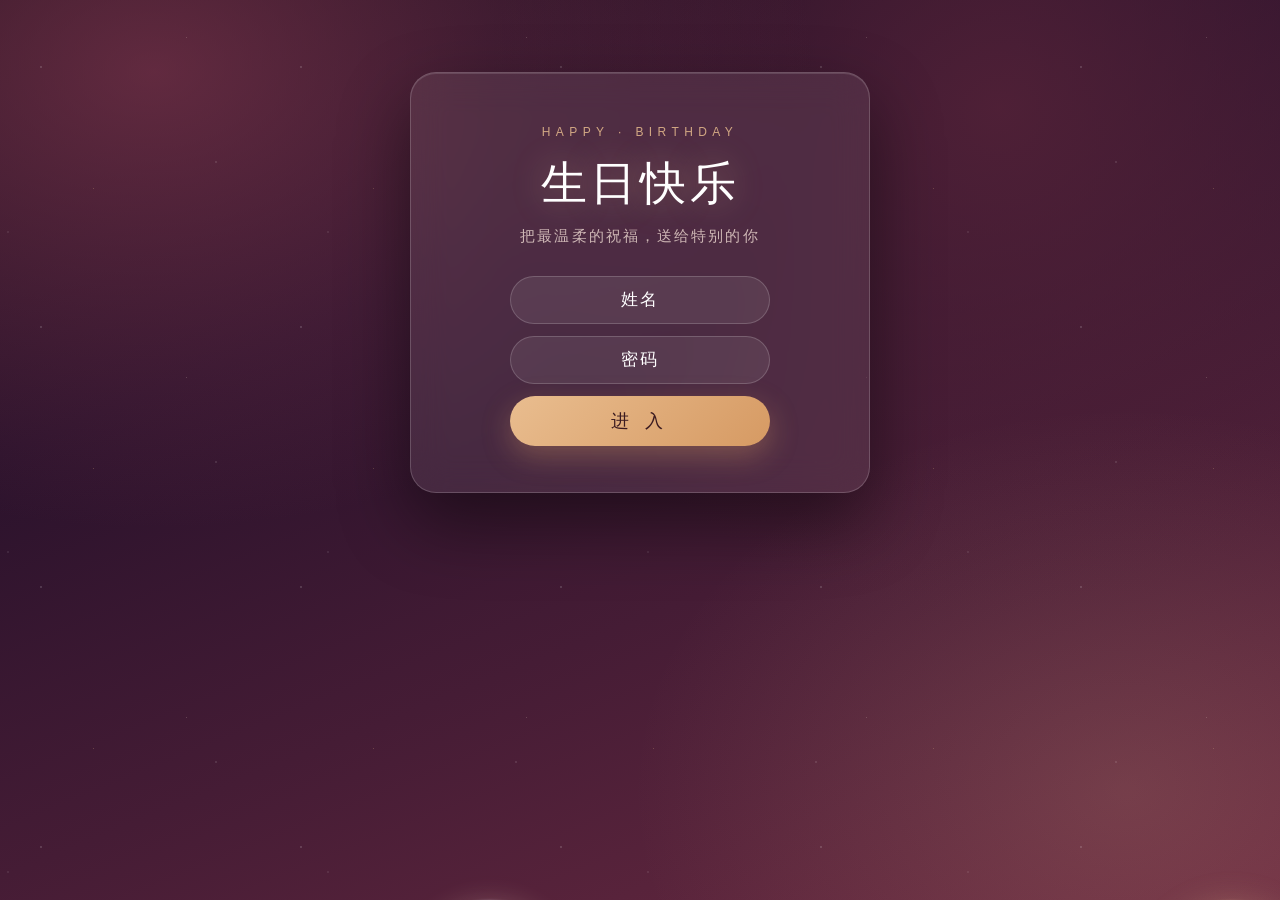
<file: index.html>
<!doctype html>
<html lang="zh">
<head>
    <meta charset="UTF-8">
    <meta name="viewport" content="width=device-width, initial-scale=1.0">
    <title>Happy Birthday</title>
    <link rel="stylesheet" href="css/index.css">
    <link rel="stylesheet" href="css/theme.css">
</head>

<body>
<div class="htmleaf-container">
    <div class="wrapper">
        <div class="container">
            <div class="brand">
                <span class="brand-eyebrow">HAPPY&nbsp;·&nbsp;BIRTHDAY</span>
                <p class="brand-title">生日快乐</p>
                <p class="brand-sub">把最温柔的祝福，送给特别的你</p>
            </div>
            <h1 id="h"></h1>
            <form class="form">
                <input id="userName" name="userName" type="text" placeholder="姓名">
                <input id="pwd" name="pwd" type="password" placeholder="密码">
                <button type="submit" id="login-button">进 入</button>
            </form>
        </div>

        <ul class="bg-bubbles">
            <li></li>
            <li></li>
            <li></li>
            <li></li>
            <li></li>
            <li></li>
            <li></li>
            <li></li>
            <li></li>
            <li></li>
        </ul>
    </div>
</div>

<script src="js/jquery-3.6.0.min.js"></script>
<script src="js/verification.js"></script>

</body>
</html>
</file>
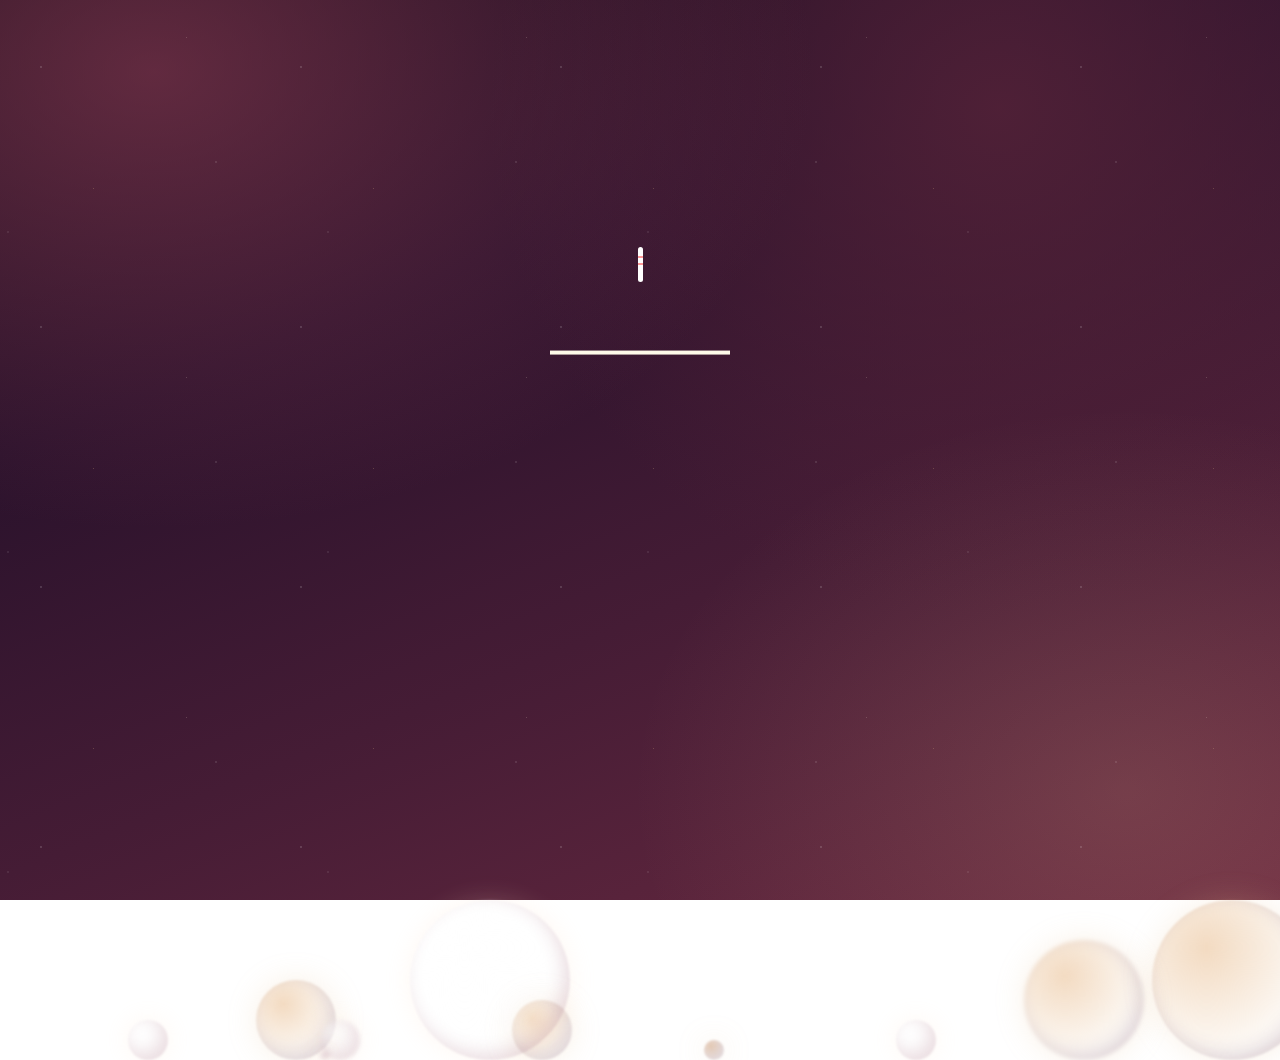
<file: BirthdayCake.html>
<!DOCTYPE html>
<html lang="zh">
<head>
    <meta charset="UTF-8">
    <meta name="viewport" content="width=device-width, initial-scale=1.0">
    <title>Happy Birthday</title>
    <link rel="stylesheet" href="css/birthdayCake.css" media="screen"/>
    <link rel="stylesheet" href="css/theme.css"/>
</head>

<body style="text-align:center">
<audio src="music/2.mp3" autoplay="autoplay" loop="loop"></audio>
<div class="bg">
    <div class="velas">
        <div class="fuego"></div>
        <div class="fuego"></div>
        <div class="fuego"></div>
        <div class="fuego"></div>
        <div class="fuego"></div>
    </div>
    <svg id="cake" version="1.1" x="0px" y="0px" width="200px" height="500px" viewBox="0 0 200 500"
         enable-background="new 0 0 200 500" xml:space="preserve">
        <path fill="#a88679" d="M173.667-13.94c-49.298,0-102.782,0-147.334,0c-3.999,0-4-16.002,0-16.002
    		c44.697,0,96.586,0,147.334,0C177.667-29.942,177.668-13.94,173.667-13.94z">
            <animate id="bizcocho_3" attributeName="d" calcMode="spline" keySplines="0 0 1 1; 0 0 1 1"
                     begin="relleno_2.end" dur="0.3s" fill="freeze" values="
                              M173.667-13.94c-49.298,0-102.782,0-147.334,0c-3.999,0-4-16.002,0-16.002
    		c44.697,0,96.586,0,147.334,0C177.667-29.942,177.668-13.94,173.667-13.94z
                              ;
                              M173.667,411.567c-47.995,12.408-102.955,12.561-147.334,0
    		c-3.848-1.089-0.189-16.089,3.661-15.002c44.836,12.66,90.519,12.753,139.427,0.07
    		C173.293,395.631,177.541,410.566,173.667,411.567z
                              ;
                              M173.667,427.569c-49.795,0-101.101,0-147.334,0c-3.999,0-4-16.002,0-16.002
    		c46.385,0,97.539,0,147.334,0C177.668,411.567,177.667,427.569,173.667,427.569z
                              "/>
        </path>
        <path fill="#8b6a60" d="M100-178.521c1.858,0,3.364,1.506,3.364,3.363c0,0,0,33.17,0,44.227
    		c0,19.144,0,57.431,0,76.574c0,10.152,0,40.607,0,40.607c0,1.858-1.506,3.364-3.364,3.364l0,0c-1.858,0-3.364-1.506-3.364-3.364c0,0,0-30.455,0-40.607c0-19.144,0-57.432,0-76.575c0-11.057,0-44.226,0-44.226C96.636-177.015,98.142-178.521,100-178.521
    		L100-178.521z">
            <animate id="relleno_2" attributeName="d" calcMode="spline" keySplines="0 0 1 1; 0 0 1 1; 0 0 0.58 1"
                     begin="bizcocho_2.end" dur="0.5s" fill="freeze" values="
                              M100-178.521c1.858,0,3.364,1.506,3.364,3.363c0,0,0,33.17,0,44.227
    		c0,19.144,0,57.431,0,76.574c0,10.152,0,40.607,0,40.607c0,1.858-1.506,3.364-3.364,3.364l0,0c-1.858,0-3.364-1.506-3.364-3.364c0,0,0-30.455,0-40.607c0-19.144,0-57.432,0-76.575c0-11.057,0-44.226,0-44.226C96.636-177.015,98.142-178.521,100-178.521
    		L100-178.521z
                              ;
                              M100,267.257c1.858,0,3.364,1.506,3.364,3.363c0,0,0,33.17,0,44.227
    		c0,19.143,0,57.43,0,76.574c0,10.151,0,40.606,0,40.606c0,1.858-1.506,3.364-3.364,3.364l0,0c-1.858,0-3.364-1.506-3.364-3.364
    		c0,0,0-30.455,0-40.606c0-19.145,0-57.432,0-76.576c0-11.057,0-44.225,0-44.225C96.636,268.763,98.142,267.257,100,267.257
    		L100,267.257z
                              ;
                              M93.928,405.433c-0.655,6.444-0.102,9.067,2.957,11.798c0,0,8.083,5.571,16.828,3.503
    		c18.629-4.406,43.813,6.194,50.792,7.791c14.75,3.375,9.162,6.867,9.162,6.867c-2.412,2.258-58.328,0-73.667,0l0,0
    		c-1.858,0-69.995,2.133-73.667,0c0,0-3.337-2.439,6.172-5.992c11.375-4.25,52.875,8.822,47.139-9.442
    		c-6.333-20.167,5.226-21.514,5.226-21.514c3.435-0.915,12.78-6.663,10.923-0.546L93.928,405.433z
                              ;
                              M102.242,427.569c5.348,0,14.079,0,17.462,0c0,0,17.026,0,27.504,0
    		c19.143,0,20.39-3.797,26.459,0c3,1.877,0,7.823,0,7.823c-2.412,2.258-58.328,0-73.667,0l0,0c-1.858,0-67.187,0-73.667,0
    		c0,0-4.125-4.983,0-7.823c5.201-3.58,16.085,0,23.725,0c8.841,0,20.762,0,20.762,0c3.686,0,8.597,0,19.511,0H102.242z
                              "/>
        </path>
        <path fill="#a88679" d="M173.667-15.929c-46.512,0-105.486,0-147.334,0c-3.999,0-4-16.002,0-16.002
    		c43.566,0,97.96,0,147.334,0C177.667-31.931,177.666-15.929,173.667-15.929z">
            <animate id="bizcocho_2" attributeName="d" calcMode="spline" keySplines="0 0 1 1; 0 0 1 1; 0.25 0 0.58 1"
                     begin="relleno_1.end" dur="0.5s" fill="freeze" values="
                              M173.667-15.929c-46.512,0-105.486,0-147.334,0c-3.999,0-4-16.002,0-16.002
    		c43.566,0,97.96,0,147.334,0C177.667-31.931,177.666-15.929,173.667-15.929z
                              ;
                              M173.434,445.393c-47.269,8.001-105.245,8.001-147.334,0c-3.929-0.747-0.692-16.543,3.243-15.824
    		c43.828,8.001,92.165,8.001,140.739,0C174.029,428.918,177.377,444.726,173.434,445.393z
                              ;
                              M173.667,449.514c-47.576-5.454-102.799-5.744-147.333,0c-3.966,0.512-3.938-15.297,0-16.002
    		c43.683-7.823,97.646-8.026,147.333,0C177.616,434.15,177.642,449.969,173.667,449.514z
                              ;
                              M173.667,451.394c-49.298,0-102.782,0-147.334,0c-3.999,0-4-16.002,0-16.002
    		c44.697,0,96.586,0,147.334,0C177.667,435.392,177.668,451.394,173.667,451.394z
                              "/>
        </path>
        <path fill="#8b6a60" d="M101.368-73.685c0,12.164,0,15.18,0,28.519c0,22.702,0-13.661,0,8.304c0,14.48,0,18.233,0,30.512
    		c0,1.753-2.958,1.847-2.958,0c0-12.68,0-16.277,0-30.401c0-21.983,0,11.66,0-8.305c0-13.027,0-15.992,0-28.628
    		C98.411-75.883,101.368-75.592,101.368-73.685z">
            <animate id="relleno_1" attributeName="d" calcMode="spline" keySplines="0 0 1 1; 0 0 1 1; 0 0 0.6 1"
                     begin="bizcocho_1.end" dur="0.5s" fill="freeze" values="
                              M101.368-73.685c0,12.164,0,15.18,0,28.519c0,22.702,0-13.661,0,8.304c0,14.48,0,18.233,0,30.512
    		c0,1.753-2.958,1.847-2.958,0c0-12.68,0-16.277,0-30.401c0-21.983,0,11.66,0-8.305c0-13.027,0-15.992,0-28.628
    		C98.411-75.883,101.368-75.592,101.368-73.685z
                              ;
                              M101.368,350.885c0,12.164,0,65.18,0,78.518c0,22.703,0-33.66,0-11.695c0,14.48,0,28.232,0,40.512
    		c0,1.753-2.958,1.847-2.958,0c0-12.68,0-26.277,0-40.402c0-21.982,0,31.66,0,11.695c0-13.027,0-65.992,0-78.627
    		C98.411,348.686,101.368,348.977,101.368,350.885z
                              ;
                              M128.38,447.567c37.626,6.312,39.303,13.658,26.833,12.833c-22.653-1.499-13.636-0.831-23.302-0.831
    		c-14.48,0-17.884,0-30.163,0c-2.087,0-2.068,0-3.915,0c-13.333,0-8.963,0-23.088,0c-11.668,0-14.062,5.995-27.532,1.164
    		c-12.629-4.529,38.667-3.167,46.833-17.333C100.077,432.94,105.546,443.736,128.38,447.567z
                              ;
                              M173.667,451.394c2.875,0,2.997,9.257,0,9.131c-22.662-0.956-32.09-0.956-41.756-0.956
    		c-14.48,0-17.884,0-30.163,0c-2.087,0-2.068,0-3.915,0c-13.333,0-8.963,0-23.088,0c-11.668,0-34.99-0.294-48.412,1.831
    		c-4.109,0.65-3.01-10.006,0-10.006C37.129,451.394,149.379,451.394,173.667,451.394z
                              "/>
        </path>
        <path fill="#a88679" d="M173.667,21.571c-33.174,0-111.467,0-147.334,0c-4,0-4-16.002,0-16.002c39.836,0,105.982,0,147.334,0
    		C177.668,5.569,177.667,21.571,173.667,21.571z">
            <animate id="bizcocho_1" attributeName="d" calcMode="spline"
                     keySplines="0 0 1 1; 0 0 1 1; 0 0 1 1; 0.25 0 1 1; 0 0 1 1; 0.25 0 0.6 1" begin="2s" dur="0.8s"
                     fill="freeze" values="
                              M173.667,21.571c-33.174,0-111.467,0-147.334,0c-4,0-4-16.002,0-16.002c39.836,0,105.982,0,147.334,0
    		C177.668,5.569,177.667,21.571,173.667,21.571z
                              ;
                              M173.667,459.569c-33.197,16.002-110.782,16.002-147.334,0c-3.664-1.604,1.614-15.617,5.337-14.153
    		c40.702,16.002,94.289,16.104,136.505,0.103C171.917,444.1,177.271,457.832,173.667,459.569z
                              ;
                              M171.817,475.571c-39.361-3.001-105.438-2.571-143.556,0c-3.991,0.27-7.377-14.736-3.387-15.014
    		c41.553-2.888,104.421-3.121,150.51-0.233C179.378,460.574,175.806,475.875,171.817,475.571z
                              ;
                              M171.817,459.564c-38.8-12.188-104.504-13.762-143.556,0c-3.772,1.329-7.961-12.604-4.178-13.905
    		c40.864-14.064,105.114-15.52,151.918-0.973C179.822,445.874,175.634,460.762,171.817,459.564z
                              ;
                              M173.667,475.571c-46.376-5.005-105.924-4.003-147.334,0c-3.981,0.385-3.479-15.421,0.479-16.002
    		c43.087-6.327,97.705-7.083,146.855,0.438C177.621,460.613,177.644,476,173.667,475.571z
                              ;
                              M173.667,474.117c-46.376,1.866-105.638,2.01-147.334,0c-3.995-0.192-3.52-16.144,0.479-16.002
    		c43.794,1.55,96.341,1.541,145.723,0C176.532,457.99,177.663,473.956,173.667,474.117z
                              ;
                              M173.667,475.571c-46.512,0-105.486,0-147.334,0c-3.999,0-4-16.002,0-16.002c43.566,0,97.96,0,147.334,0
    		C177.667,459.569,177.666,475.571,173.667,475.571z
                              "/>
        </path>
        <path fill="#fefae9" d="M104.812,113.216c0,3.119-2.164,5.67-4.812,5.67c-2.646,0-4.812-2.551-4.812-5.67c0-5.594,0-16.782,0-22.375
    	c0-5.143,0-15.427,0-20.568c0-7.333,0-21.998,0-29.33c0-5.523,0-16.569,0-22.092c0-3.295,0-9.885,0-13.181
    	C95.188,2.551,97.353,0,100,0c2.648,0,4.812,2.551,4.812,5.669c0,3.248,0,9.743,0,12.991c0,5.428,0,16.284,0,21.711
    	c0,7.618,0,22.854,0,30.472c0,4.952,0,14.854,0,19.807C104.812,96.292,104.812,107.576,104.812,113.216z">
            <animate id="crema" attributeName="d" calcMode="spline"
                     keySplines="0 0 1 1; 0 0 1 1; 0 0 1 1; 0.25 0 1 1; 0 0 1 1; 0 0 0.58 1" begin="bizcocho_3.end"
                     dur="2s" fill="freeze" values="
                              M104.812,113.216c0,3.119-2.164,5.67-4.812,5.67c-2.646,0-4.812-2.551-4.812-5.67c0-5.594,0-16.782,0-22.375
    	c0-5.143,0-15.427,0-20.568c0-7.333,0-21.998,0-29.33c0-5.523,0-16.569,0-22.092c0-3.295,0-9.885,0-13.181
    	C95.188,2.551,97.353,0,100,0c2.648,0,4.812,2.551,4.812,5.669c0,3.248,0,9.743,0,12.991c0,5.428,0,16.284,0,21.711
    	c0,7.618,0,22.854,0,30.472c0,4.952,0,14.854,0,19.807C104.812,96.292,104.812,107.576,104.812,113.216z
                              ;
                              M104.812,405.897c0,3.119-2.164,5.67-4.812,5.67c-2.646,0-4.812-2.551-4.812-5.67c0-5.594,0-16.782,0-22.376
    	c0-5.143,0-15.426,0-20.568c0-7.332,0-21.997,0-29.33c0-5.522,0-16.568,0-22.092c0-3.295,0-9.885,0-13.181
    	c0-3.118,2.165-5.669,4.812-5.669c2.648,0,4.812,2.551,4.812,5.669c0,3.247,0,9.743,0,12.991c0,5.428,0,16.283,0,21.711
    	c0,7.618,0,22.854,0,30.473c0,4.951,0,14.854,0,19.807C104.812,388.972,104.812,400.256,104.812,405.897z
                              ;
                              M111.873,411.567c-3.119,0-9.226,0-11.874,0c-2.646,0-7.748,0-10.867,0c-7.086,0-12.698,0-18.292,0
    	c-6.592,0-12.871,7.371-19.166,3.008c-10.043-6.961-7.776-10.169,2.991-17.745c12.61-8.873,27.713,1.994,25.919-7.531
    	c-2.589-13.742,11.008-14.513,11.365-17.789c0.441-4.051,4.235-11.107,8.051-8.175c3.113,2.393,1.007,8.008,0,13.159
    	c-1.871,9.569,8.058,2.113,9.494,14.155c2.592,21.732,21.184-0.675,29.309,7.976c5.216,5.553,18.413,5.552,15.426,12.942
    	c-3.131,7.745-15.825-4.369-23.8,2.903C126.261,418.271,118.301,411.567,111.873,411.567z
                              ;
                              M111.873,411.567c-3.119,0-9.226,0-11.874,0c-2.646,0-9.734,4.069-12.853,4.069
    	c-7.086,0-10.712-4.069-16.306-4.069c-6.592,0-12.12,6.013-19.166,3.008c-7.053-3.008-7.458,2.026-18.659,1.165
    	c-6.832-0.525-7.522-3.034-7.533-6.265c-0.037-10.336,22.073-2.452,36.613-2.628c10.234-0.124,19.856-1.439,37.905-2.102
    	c16.642-0.61,32.699,1.552,46.009,1.927c12.438,0.351,29.663-8.99,31.532,3.315c0.773,5.093-5.605,3.342-11.211,9.579
    	c-5.093,5.667-7.59-4.605-12.965-3.832c-8.269,1.189-14.962-8.537-22.937-1.265C126.261,418.271,118.301,411.567,111.873,411.567z
                              ;
                              M110.946,413.652c-2.904-1.137-8.405-2.748-12.446-0.97c-6.099,2.685-7.273,10.358-13.253,8.242
    	c-7.843-2.775-8.953-5.008-14.546-5.01c-24.653-0.011-4.849,26.507-18.264,26.507c-12.377,0,5.791-33.537-19.422-26.682
    	c-7.703,2.095-9.806-0.942-9.817-4.173c-0.037-10.336,24.357-4.544,38.897-4.72c10.234-0.124,19.856-1.439,37.905-2.102
    	c16.642-0.61,32.699,1.552,46.009,1.927c12.438,0.351,28.973-8.865,31.532,3.315c1.449,6.896,0.318,15.624-3.874,15.624
    	c-7.619,0-1.788-15.192-19.243-7.111c-7.581,3.51-15.963-9.738-26.669,1.066C120.644,426.744,118.381,416.561,110.946,413.652z
                              ;
                              M111.547,413.9c-2.969-0.956-8.775-0.949-13.167-0.5c-14.667,1.5-8.325,16.508-14.667,16.666
    	c-6.667,0.166-0.167-13.5-13.013-14.151c-30.471-1.545-5.572,46.651-18.987,46.651c-12.377,0,10.333-50.166-18.667-44.5
    	c-7.835,1.531-9.537-1.417-9.548-4.647c-0.037-10.336,23.675-5.177,38.215-5.353c10.234-0.124,20.618-1.671,38.667-2.333
    	c16.642-0.61,32.023,1.458,45.333,1.833c12.438,0.351,33.819-8.431,33.199,4.001c-0.532,10.666,0.414,26.166-5.245,25.833
    	c-7.606-0.447-2.954-31.5-19.243-18.899c-7.985,6.177-17.658-5.969-27.377,5.732C118.88,434.066,121.38,417.067,111.547,413.9z
                              ;
                              M111.547,415.233c-6.667-0.834-9.667,4.667-13.833,3.333c-19.649-6.291-8.158,22.176-14.5,22.334
    	c-6.667,0.166,2.833-18-13.333-22.167c-29.544-7.615-9.667,43.833-20.167,43.833c-10.333,0,8.004-55.006-16.833-39
    	c-7.5,4.833-9.508-3.78-9.299-7.004c0.799-12.329,23.592-7.153,38.132-7.329c10.234-0.124,20.238-1.505,38.287-2.167
    	c16.642-0.61,32.903,1.125,46.213,1.5c12.438,0.351,35.058-5.579,31.863,6.451c-5.532,20.833,1.25,28.216-4.409,27.883
    	c-7.606-0.447-6.058-37.895-20.62-23.333c-10.167,10.166-15.972-0.747-25,12C119.547,443.568,121.798,416.515,111.547,415.233z
                              "/>
        </path>
        <rect class="come" x="10" y="475.571" fill="#fefae9" width="180" height="4"/>
    </svg>
</div>
<div class="name">
    Dear 徐悦
</div>
<div class="happy">
    <img src="img/HappyBirthday-cropped.png">
</div>
<div class="button-style1" id="isLike" style="top:60%;width: 100%" align="center">
    <div class="lk1" STYLE="font-size: 20px; margin-left: 20px;margin-right: 20px">
       淑贤雅韵气不凡,芳心慧质品如兰!生日了,所有的祝福都承载不动我们的深情--愿人生美满、满意、意达所愿……生日快乐!
    </div>
    <!---->
</div>
<div class="button-style1" style="top:60%;width: 100%">
    <div class="lk1" STYLE="font-size: 20px;margin-bottom: 20px;">
        你喜欢吗?
    </div>
    <table style="width: 100%;">
        <tr>
            <td>
                <a href="javascript:love()" class="lk1" style="float: right">
                    <div class="link1">
                        <div class="bt1" STYLE="font-size: 20px">
                            我很喜欢
                        </div>
                    </div>
                </a>
            </td>
            <td>
                <a href="#" class="lk1 no-like">
                    <div class="link1">
                        <div class="bt1" STYLE="font-size: 20px">
                            我不喜欢
                        </div>
                    </div>
                </a>
            </td>
        </tr>
    </table>
</div>
<div class="button-style2">
    <a href="img.html" class="lk2">
        <div class="link2">
            <div class="bt1">
                哇!这是?
            </div>
        </div>
    </a>
</div>
<ul class="bg-bubbles">
    <li></li>
    <li></li>
    <li></li>
    <li></li>
    <li></li>
    <li></li>
    <li></li>
    <li></li>
    <li></li>
    <li></li>
</ul>
<script src='js/jquery-3.6.0.min.js'></script>
<script src='js/happy.js'></script>

<script>
    function tiaoZheng() {
        let isLike = document.getElementById("isLike");
        isLike.style.top = "60%";
        clearInterval(jishiqi);
    };
    let jishiqi = setInterval(tiaoZheng, 11000);

    function love() {
        // 把"你喜欢吗?"直接替换为"谢谢"，避免与上方按钮区重叠
        $('.button-style1').eq(1).children('.lk1').first()
            .addClass('thanks-text').text('谢谢');
    }
</script>
</body>

</html>
</file>
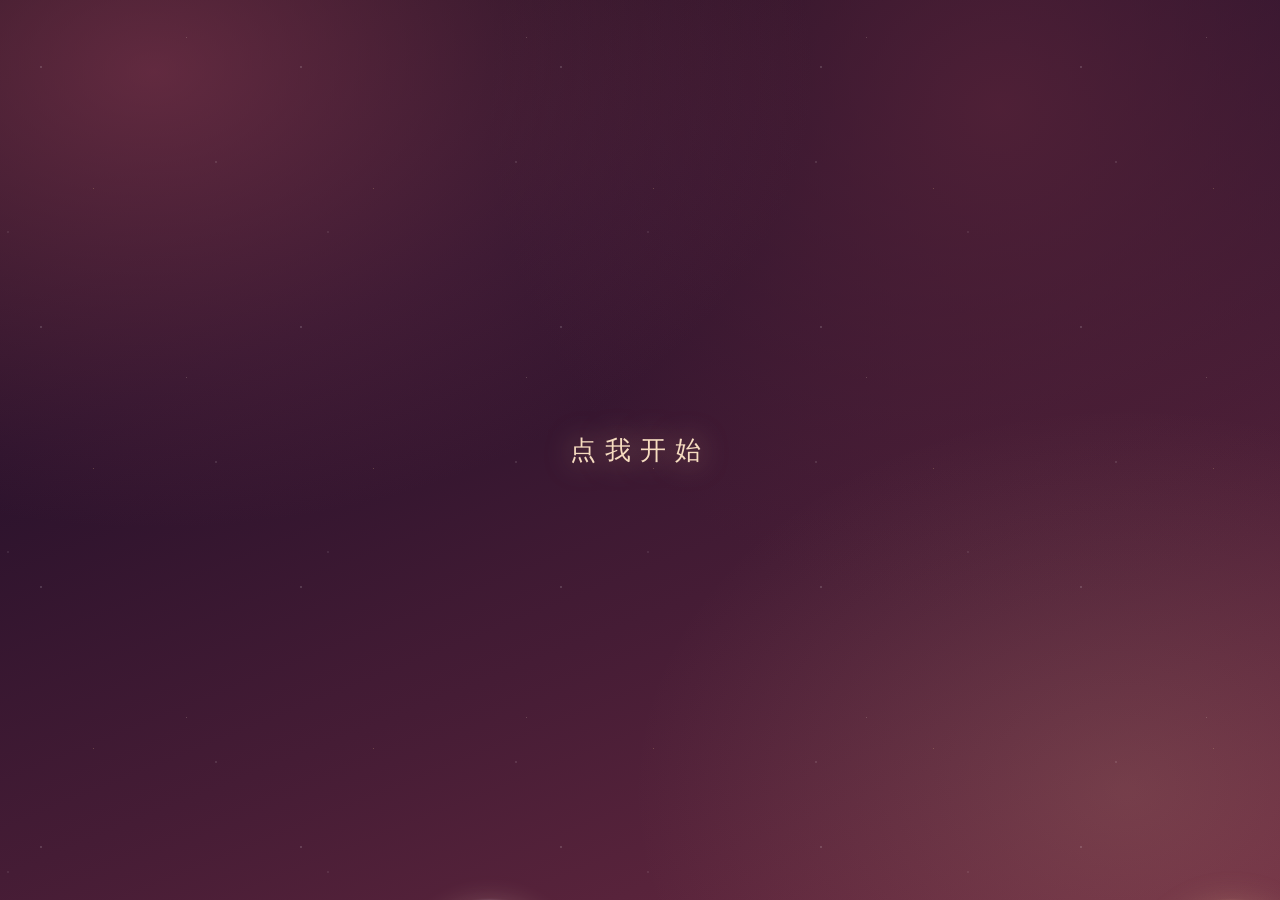
<file: img.html>
<!doctype html>
<html lang="zh-CN">
<head>
    <meta charset="UTF-8">
    <meta name="viewport" content="width=device-width, initial-scale=1.0">
    <title>Happy Birthday</title>
    <link rel="stylesheet" href="css/img.css">
    <link rel="stylesheet" href="css/theme.css">
</head>

<body>
<audio src="music/3.mp3" loop data-bgm></audio>
<div class='begin'>点我开始</div>
<div class="memories-modal" id="memoriesModal" style="display:none">
    <div class="memories-modal-mask"></div>
    <div class="memories-modal-box">
        <p class="memories-modal-text">美好瞬间，值得珍藏</p>
        <a href="Memories.html" class="memories-btn">迎接美好祝福</a>
    </div>
</div>
<div class="img-stage">
    <ul class="img-ul">
        <li class="img-li"><img src="img1.jpg" alt=""></li>
        <li class="img-li"><img src="img2.jpg" alt=""></li>
        <li class="img-li"><img src="img3.jpg" alt=""></li>
        <li class="img-li"><img src="img4.jpg" alt=""></li>
    </ul>
</div>
<div class="htmleaf-container">
    <div class="wrapper">
        <ul class="bg-bubbles">
            <li></li>
            <li></li>
            <li></li>
            <li></li>
            <li></li>
            <li></li>
            <li></li>
            <li></li>
            <li></li>
            <li></li>
        </ul>
    </div>
</div>

<script src="js/jquery-3.6.0.min.js"></script>
<script src="js/bgm.js"></script>
<script src="js/img.js"></script>
</body>
</html>
</file>
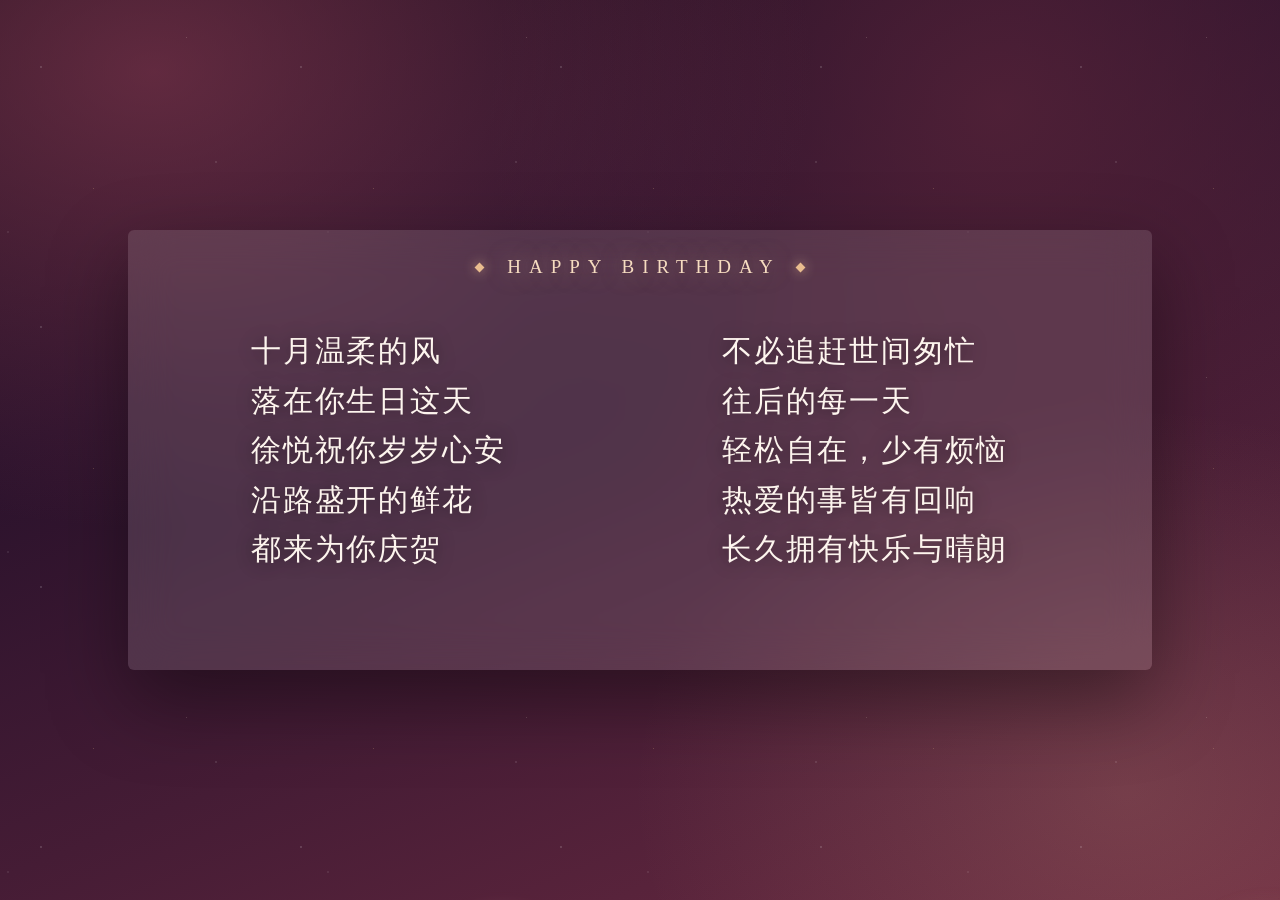
<file: Memories.html>
<!DOCTYPE html>
<html lang="zh-CN">
<head>
    <meta charset="UTF-8">
    <meta name="viewport" content="width=device-width, initial-scale=1.0">
    <title>Happy Birthday</title>
    <link rel="stylesheet" href="css/fullPage-3.1.2.min.css">
    <link rel="stylesheet" href="css/memories.css">
    <link rel="stylesheet" href="css/theme.css">
</head>

<body>
<audio src="music/3.mp3" loop data-bgm></audio>
<div class="bgcolor">
    <div style="z-index:100;" id="dowebok">
        <!--第一屏-->
        <div class="section">
            <div class="ly-box01">
                <div class="ly-head">
                    <span class="ly-head-diamond"></span>
                    <p class="ly-head-title">HAPPY BIRTHDAY</p>
                    <span class="ly-head-diamond"></span>
                </div>
                <div class="ly-txt01">
                    <p class="ly-stxt01">十月温柔的风</p>
                    <p class="ly-stxt02">落在你生日这天</p>
                    <p class="ly-stxt03">徐悦祝你岁岁心安</p>
                    <p class="ly-stxt04">沿路盛开的鲜花</p>
                    <p class="ly-stxt05">都来为你庆贺</p>
                </div>
                <div class="ly-txt02">
                    <p class="ly-stxt06">不必追赶世间匆忙</p>
                    <p class="ly-stxt07">往后的每一天</p>
                    <p class="ly-stxt08">轻松自在，少有烦恼</p>
                    <p class="ly-stxt09">热爱的事皆有回响</p>
                    <p class="ly-stxt10">长久拥有快乐与晴朗</p>
                </div>
            </div>
        </div>



    </div>
    <div class="float-deco">
        <i class="heart" style="--h:16px; left:8%; animation-duration:20s; animation-delay:0s;"></i>
        <i class="heart" style="--h:24px; left:22%; animation-duration:26s; animation-delay:6s;"></i>
        <i class="heart" style="--h:13px; left:40%; animation-duration:18s; animation-delay:11s;"></i>
        <i class="heart" style="--h:20px; left:56%; animation-duration:24s; animation-delay:3s;"></i>
        <i class="heart" style="--h:15px; left:72%; animation-duration:21s; animation-delay:9s;"></i>
        <i class="heart" style="--h:18px; left:88%; animation-duration:23s; animation-delay:14s;"></i>
    </div>
    <!--试验-->
    <ul class="bg-bubbles">
        <li></li>
        <li></li>
        <li></li>
        <li></li>
        <li></li>
        <li></li>
        <li></li>
        <li></li>
        <li></li>
        <li></li>
    </ul>
</div>
<script src="js/jquery-3.6.0.min.js"></script>
<script src="js/bgm.js"></script>
<script src="js/fullPage-3.1.2.min.js"></script>
<script src="js/diy.js"></script>
</body>
</html>
</file>
<file: css/index.css>
* {
    box-sizing: border-box;
    margin: 0;
    padding: 0;
    font-weight: 300;
}

body {
    font-family: "Microsoft YaHei";
    color: white;
    font-weight: 300;
}

body ::-webkit-input-placeholder {
    /* WebKit browsers */
    font-family: "Microsoft YaHei";
    color: white;
    font-weight: 300;
}

body :-moz-placeholder {
    /* Mozilla Firefox 4 to 18 */
    font-family: "Microsoft YaHei";
    color: white;
    opacity: 1;
    font-weight: 300;
}

body ::-moz-placeholder {
    /* Mozilla Firefox 19+ */
    font-family: "Microsoft YaHei";
    color: white;
    opacity: 1;
    font-weight: 300;
}

body :-ms-input-placeholder {
    /* Internet Explorer 10+ */
    font-family: "Microsoft YaHei";
    color: white;
    font-weight: 300;
}

.wrapper {
    background: transparent;
    position: absolute;
    top: 0;
    left: 0;
    width: 100%;
    height: 100%;
    overflow: hidden;
}

.wrapper.form-success #h {
    -webkit-transform: translateY(20px);
    -ms-transform: translateY(20px);
    transform: translateY(20px);
}

.container {
    max-width: 460px;
    margin: 0 auto;
    margin-top: 8vh;
    padding: 52px 44px 46px;
    text-align: center;
    position: relative;
    z-index: 3;
    background: var(--glass);
    -webkit-backdrop-filter: blur(18px);
    backdrop-filter: blur(18px);
    border: 1px solid var(--glass-border);
    border-radius: 26px;
    box-shadow:
        0 30px 70px rgba(0, 0, 0, 0.45),
        inset 0 1px 0 rgba(255, 255, 255, 0.12);
    animation: cardIn 1s var(--ease-out) both;
}

@keyframes cardIn {
    from {
        opacity: 0;
        transform: translateY(28px) scale(0.96);
    }
    to {
        opacity: 1;
        transform: translateY(0) scale(1);
    }
}

.brand {
    margin-bottom: 10px;
}

.brand-eyebrow {
    display: block;
    font-size: 12px;
    letter-spacing: 0.45em;
    color: var(--gold);
    opacity: 0.85;
    margin-bottom: 14px;
}

.brand-title {
    margin: 0 0 12px;
    font-family: "Songti SC", "STSong", "SimSun", "KaiTi", serif;
    font-size: 46px;
    font-weight: 500;
    letter-spacing: 0.08em;
    color: #fff;
    text-shadow: 0 0 34px rgba(233, 189, 143, 0.4);
}

.brand-sub {
    margin: 0 0 8px;
    font-size: 15px;
    letter-spacing: 0.14em;
    color: var(--muted);
}

.container h1#h {
    font-size: 40px;
    font-weight: 200;
    letter-spacing: 0.06em;
    margin: 4px 0 0;
    -webkit-transition-duration: 1s;
    transition-duration: 1s;
    -webkit-transition-timing-function: var(--ease-out);
    transition-timing-function: var(--ease-out);
}

form {
    padding: 20px 0 0;
    position: relative;
    z-index: 2;
}

form input {
    -webkit-appearance: none;
    -moz-appearance: none;
    appearance: none;
    outline: 0;
    border: 1px solid var(--glass-border);
    background-color: rgba(255, 255, 255, 0.08);
    width: 260px;
    border-radius: 30px;
    padding: 13px 20px;
    margin: 0 auto 12px auto;
    display: block;
    text-align: center;
    font-family: "PingFang SC", "Microsoft YaHei", sans-serif;
    font-size: 17px;
    color: #fff;
    letter-spacing: 0.1em;
    -webkit-transition-duration: 0.3s;
    transition-duration: 0.3s;
    -webkit-transition-timing-function: var(--ease-out);
    transition-timing-function: var(--ease-out);
    font-weight: 300;
}

form input:hover {
    background-color: rgba(255, 255, 255, 0.14);
    border-color: rgba(255, 255, 255, 0.32);
}

form input:focus {
    background-color: rgba(255, 255, 255, 0.14);
    width: 296px;
    color: #fff;
    border-color: var(--gold);
    box-shadow: 0 0 0 4px rgba(233, 189, 143, 0.22);
}

form button {
    -webkit-appearance: none;
    -moz-appearance: none;
    appearance: none;
    outline: 0;
    background: linear-gradient(135deg, var(--gold) 0%, var(--gold-strong) 100%);
    font-family: "PingFang SC", "Microsoft YaHei", sans-serif;
    border: 0;
    padding: 13px 15px;
    color: #3a1a20;
    border-radius: 30px;
    width: 260px;
    cursor: pointer;
    font-size: 18px;
    letter-spacing: 0.3em;
    font-weight: 500;
    box-shadow: 0 10px 28px rgba(214, 154, 99, 0.35);
    -webkit-transition-duration: 0.3s;
    transition-duration: 0.3s;
    -webkit-transition-timing-function: var(--ease-out);
    transition-timing-function: var(--ease-out);
}

form button:hover {
    -webkit-transform: translateY(-2px);
    transform: translateY(-2px);
    box-shadow: 0 16px 34px rgba(214, 154, 99, 0.5);
    background: linear-gradient(135deg, var(--gold-soft) 0%, var(--gold) 100%);
}

form button:active {
    -webkit-transform: translateY(0);
    transform: translateY(0);
}

.bg-bubbles {
    position: absolute;
    top: 0;
    left: 0;
    width: 100%;
    height: 100%;
    z-index: 1;
}

.bg-bubbles li {
    position: absolute;
    list-style: none;
    display: block;
    width: 40px;
    height: 40px;
    background-color: rgba(255, 255, 255, 0.15);
    bottom: -160px;
    -webkit-animation: square 30s infinite;
    animation: square 30s infinite;
    -webkit-transition-timing-function: linear;
    transition-timing-function: linear;
}

.bg-bubbles li:nth-child(1) {
    left: 10%;
}

.bg-bubbles li:nth-child(2) {
    left: 20%;
    width: 80px;
    height: 80px;
    -webkit-animation-delay: 2s;
    animation-delay: 2s;
    -webkit-animation-duration: 17s;
    animation-duration: 17s;
}

.bg-bubbles li:nth-child(3) {
    left: 25%;
    -webkit-animation-delay: 4s;
    animation-delay: 4s;
}

.bg-bubbles li:nth-child(4) {
    left: 40%;
    width: 60px;
    height: 60px;
    -webkit-animation-duration: 22s;
    animation-duration: 22s;
    background-color: rgba(255, 255, 255, 0.25);
}

.bg-bubbles li:nth-child(5) {
    left: 70%;
}

.bg-bubbles li:nth-child(6) {
    left: 80%;
    width: 120px;
    height: 120px;
    -webkit-animation-delay: 3s;
    animation-delay: 3s;
    background-color: rgba(255, 255, 255, 0.2);
}

.bg-bubbles li:nth-child(7) {
    left: 32%;
    width: 160px;
    height: 160px;
    -webkit-animation-delay: 7s;
    animation-delay: 7s;
}

.bg-bubbles li:nth-child(8) {
    left: 55%;
    width: 20px;
    height: 20px;
    -webkit-animation-delay: 15s;
    animation-delay: 15s;
    -webkit-animation-duration: 40s;
    animation-duration: 40s;
}

.bg-bubbles li:nth-child(9) {
    left: 25%;
    width: 10px;
    height: 10px;
    -webkit-animation-delay: 2s;
    animation-delay: 2s;
    -webkit-animation-duration: 40s;
    animation-duration: 40s;
    background-color: rgba(255, 255, 255, 0.3);
}

.bg-bubbles li:nth-child(10) {
    left: 90%;
    width: 160px;
    height: 160px;
    -webkit-animation-delay: 11s;
    animation-delay: 11s;
}

@-webkit-keyframes square {
    0% {
        -webkit-transform: translateY(0);
        transform: translateY(0);
    }
    100% {
        -webkit-transform: translateY(-900px) rotate(600deg);
        transform: translateY(-900px) rotate(600deg);
    }
}

@keyframes square {
    0% {
        -webkit-transform: translateY(0);
        transform: translateY(0);
    }
    100% {
        -webkit-transform: translateY(-900px) rotate(600deg);
        transform: translateY(-900px) rotate(600deg);
    }
}
</file>
<file: css/theme.css>
/* ==========================================================================
   主题 · 烛光玫瑰  Candlelight & Roses
   共享设计系统：深紫红渐变背景 + 香槟金点缀 + 玻璃拟态 + 光斑粒子 + 星点闪烁
   ========================================================================== */

:root {
    --bg-deep: #1b0d1d;
    --bg-plum: #32172f;
    --bg-wine: #542238;
    --bg-rose: #8a3b52;
    --gold: #e9bd8f;
    --gold-strong: #d69a63;
    --gold-soft: #f6dcc0;
    --text: #fdf5ee;
    --muted: rgba(255, 235, 225, 0.72);
    --glass: rgba(255, 255, 255, 0.08);
    --glass-border: rgba(255, 255, 255, 0.18);
    --ease-out: cubic-bezier(0.22, 1, 0.36, 1);
}

* {
    -webkit-tap-highlight-color: transparent;
}

html,
body {
    margin: 0;
    padding: 0;
    min-height: 100%;
}

body {
    font-family: "PingFang SC", "Microsoft YaHei", "Hiragino Sans GB", "Segoe UI", sans-serif;
    color: var(--text);
    background:
        radial-gradient(1100px 760px at 12% 8%, rgba(138, 59, 82, 0.62), transparent 60%),
        radial-gradient(900px 700px at 88% 88%, rgba(233, 189, 143, 0.16), transparent 55%),
        radial-gradient(820px 820px at 78% 12%, rgba(84, 34, 56, 0.85), transparent 62%),
        linear-gradient(158deg, #1b0d1d 0%, #2a122c 32%, #451c35 62%, #6b2a41 100%);
    background-attachment: fixed;
    -webkit-font-smoothing: antialiased;
    -moz-osx-font-smoothing: grayscale;
}

/* 星点闪烁层（位于背景之上、内容之下） */
body::before {
    content: "";
    position: fixed;
    inset: -24px;
    z-index: 0;
    pointer-events: none;
    background-image:
        radial-gradient(1.6px 1.6px at 25% 35%, rgba(255, 255, 255, 0.75), transparent 60%),
        radial-gradient(1.1px 1.1px at 62% 18%, rgba(255, 240, 220, 0.7), transparent 60%),
        radial-gradient(1.6px 1.6px at 80% 62%, rgba(255, 255, 255, 0.55), transparent 60%),
        radial-gradient(1.1px 1.1px at 42% 76%, rgba(233, 189, 143, 0.65), transparent 60%),
        radial-gradient(1.5px 1.5px at 10% 80%, rgba(255, 255, 255, 0.5), transparent 60%),
        radial-gradient(1.1px 1.1px at 90% 40%, rgba(255, 255, 255, 0.45), transparent 60%);
    background-size: 260px 260px, 340px 340px, 300px 300px, 280px 280px, 320px 320px, 360px 360px;
    background-repeat: repeat;
    opacity: 0.75;
    animation: twinkle 7s ease-in-out infinite;
}

@keyframes twinkle {
    0%, 100% {
        opacity: 0.5;
    }
    50% {
        opacity: 0.95;
    }
}

/* 光斑粒子：把原先的方形气泡升级为柔焦光斑 */
.bg-bubbles li {
    border-radius: 50%;
    background: radial-gradient(circle at 34% 30%, rgba(255, 255, 255, 0.55), rgba(255, 255, 255, 0.05) 72%);
    box-shadow:
        0 0 26px rgba(255, 220, 190, 0.20),
        inset -6px -6px 18px rgba(138, 59, 82, 0.18);
    filter: blur(1px);
    will-change: transform, opacity;
}

.bg-bubbles li:nth-child(even) {
    background: radial-gradient(circle at 34% 30%, rgba(233, 189, 143, 0.55), rgba(233, 189, 143, 0.05) 72%);
    box-shadow:
        0 0 30px rgba(233, 189, 143, 0.22),
        inset -6px -6px 18px rgba(84, 34, 56, 0.18);
}

.bg-bubbles li:nth-child(3n) {
    filter: blur(2px);
}

/* 文字选中 */
::selection {
    background: rgba(233, 189, 143, 0.35);
    color: #fff;
}

/* 滚动条（桌面端细节） */
::-webkit-scrollbar {
    width: 10px;
}
::-webkit-scrollbar-track {
    background: transparent;
}
::-webkit-scrollbar-thumb {
    background: rgba(255, 255, 255, 0.18);
    border-radius: 6px;
}
::-webkit-scrollbar-thumb:hover {
    background: rgba(233, 189, 143, 0.4);
}

/* 通用玻璃卡片 */
.glass {
    background: var(--glass);
    -webkit-backdrop-filter: blur(18px);
    backdrop-filter: blur(18px);
    border: 1px solid var(--glass-border);
    box-shadow:
        0 24px 60px rgba(0, 0, 0, 0.35),
        inset 0 1px 0 rgba(255, 255, 255, 0.12);
}

/* 香槟金文字 */
.gold {
    color: var(--gold);
    text-shadow: 0 0 26px rgba(233, 189, 143, 0.45);
}

/* 尊重系统"减弱动态效果"设置 */
@media (prefers-reduced-motion: reduce) {
    *,
    *::before,
    *::after {
        animation-duration: 0.001ms !important;
        animation-iteration-count: 1 !important;
        transition-duration: 0.001ms !important;
    }
}
</file>
<file: css/birthdayCake.css>
body {
    margin: 0;
    padding: 0;
    overflow: hidden;
    font-family: '楷体';
}

html, body {
    height: 100%;
}

#cake {
    display: block;
    position: relative;
    left: 50%;
    margin-top: -10em;
    margin-bottom: 0;
    margin-left: -100px;

}

#isLike {
    transition: all 1s;
}

/* ============================================== Candle
*/
.bg {
    width: 100%;
    height: 100%;
    background: transparent;
}

.velas {
    background: #ffffff;
    border-radius: 10px;
    position: relative;
    top: 247px;
    margin-left: calc(50% - 2.5px);
    width: 5px;
    height: 35px;
    -webkit-transform: translateY(-300px);
    -ms-transform: translateY(-300px);
    transform: translateY(-300px);
    -webkit-backface-visibility: hidden;
    -ms-backface-visibility: hidden;
    backface-visibility: hidden;
    -webkit-animation: in 500ms 6s ease-out forwards;
    animation: in 500ms 6s ease-out forwards;
}

.velas:after,
.velas:before {
    background: rgba(255, 0, 0, 0.4);
    content: "";
    position: absolute;
    width: 100%;
    height: 2.22222222px;
}

.velas:after {
    top: 25%;
    left: 0;
}

.velas:before {
    top: 45%;
    left: 0;
}

/* ============================================== Fire
*/
.fuego {
    border-radius: 100%;
    position: absolute;
    top: -20px;
    left: 50%;
    margin-left: -3.3333px;
    width: 6.66666667px;
    height: 18px;
}

.fuego:nth-child(1) {
    -webkit-animation: fuego 2s 6.5s infinite;
    animation: fuego 2s 6.5s infinite;
}

.fuego:nth-child(2) {
    -webkit-animation: fuego 1.5s 6.5s infinite;
    animation: fuego 1.5s 6.5s infinite;
}

.fuego:nth-child(3) {
    -webkit-animation: fuego 1s 6.5s infinite;
    animation: fuego 1s 6.5s infinite;
}

.fuego:nth-child(4) {
    -webkit-animation: fuego 0.5s 6.5s infinite;
    animation: fuego 0.5s 6.5s infinite;
}

.fuego:nth-child(5) {
    -webkit-animation: fuego 0.2s 6.5s infinite;
    animation: fuego 0.2s 6.5s infinite;
}

/* ============================================== Animation Fire
*/
@-webkit-keyframes fuego {
    0%, 100% {
        background: rgba(254, 248, 97, 0.5);
        -webkit-box-shadow: 0 0 40px 10px rgba(248, 233, 209, 0.2);
        box-shadow: 0 0 40px 10px rgba(248, 233, 209, 0.2);
        -webkit-transform: translateY(0) scale(1);
        transform: translateY(0) scale(1);
    }

    50% {
        background: rgba(255, 50, 0, 0.1);
        -webkit-box-shadow: 0 0 40px 20px rgba(248, 233, 209, 0.2);
        box-shadow: 0 0 40px 20px rgba(248, 233, 209, 0.2);
        -webkit-transform: translateY(-20px) scale(0);
        transform: translateY(-20px) scale(0);
    }
}

@keyframes fuego {
    0%, 100% {
        background: rgba(254, 248, 97, 0.5);
        -webkit-box-shadow: 0 0 40px 10px rgba(248, 233, 209, 0.2);
        box-shadow: 0 0 40px 10px rgba(248, 233, 209, 0.2);
        -webkit-transform: translateY(0) scale(1);
        transform: translateY(0) scale(1);
    }

    50% {
        background: rgba(255, 50, 0, 0.1);
        -webkit-box-shadow: 0 0 40px 20px rgba(248, 233, 209, 0.2);
        box-shadow: 0 0 40px 20px rgba(248, 233, 209, 0.2);
        -webkit-transform: translateY(-20px) scale(0);
        transform: translateY(-20px) scale(0);
    }
}

@-webkit-keyframes in {
    to {
        -webkit-transform: translateY(0);
        transform: translateY(0);
    }
}

@keyframes in {
    to {
        -webkit-transform: translateY(0);
        transform: translateY(0);
    }
}

.come {
    animation-delay: 0.4s;
    animation: coming 2s;
    opacity: 1;
}

@keyframes coming {
    from {
        opacity: 0;
    }
    to {
        opacity: 1;
    }
}

@-webkit-keyframes coming {
    from {
        opacity: 0;
    }
    to {
        opacity: 1;
    }
}

.bg-bubbles {
    position: absolute;
    margin: 0;
    padding: 0;
    top: 0;
    left: 0;
    width: 100%;
    height: 100%;
    z-index: 1;
}

.bg-bubbles li {
    position: absolute;
    list-style: none;
    display: block;
    width: 40px;
    height: 40px;
    background-color: rgba(255, 255, 255, 0.15);
    bottom: -160px;
    -webkit-animation: square 30s infinite;
    animation: square 30s infinite;
    -webkit-transition-timing-function: linear;
    transition-timing-function: linear;
}

.bg-bubbles li:nth-child(1) {
    left: 10%;
}

.bg-bubbles li:nth-child(2) {
    left: 20%;
    width: 80px;
    height: 80px;
    -webkit-animation-delay: 2s;
    animation-delay: 2s;
    -webkit-animation-duration: 17s;
    animation-duration: 17s;
}

.bg-bubbles li:nth-child(3) {
    left: 25%;
    -webkit-animation-delay: 4s;
    animation-delay: 4s;
}

.bg-bubbles li:nth-child(4) {
    left: 40%;
    width: 60px;
    height: 60px;
    -webkit-animation-duration: 22s;
    animation-duration: 22s;
    background-color: rgba(255, 255, 255, 0.25);
}

.bg-bubbles li:nth-child(5) {
    left: 70%;
}

.bg-bubbles li:nth-child(6) {
    left: 80%;
    width: 120px;
    height: 120px;
    -webkit-animation-delay: 3s;
    animation-delay: 3s;
    background-color: rgba(255, 255, 255, 0.2);
}

.bg-bubbles li:nth-child(7) {
    left: 32%;
    width: 160px;
    height: 160px;
    -webkit-animation-delay: 7s;
    animation-delay: 7s;
}

.bg-bubbles li:nth-child(8) {
    left: 55%;
    width: 20px;
    height: 20px;
    -webkit-animation-delay: 15s;
    animation-delay: 15s;
    -webkit-animation-duration: 40s;
    animation-duration: 40s;
}

.bg-bubbles li:nth-child(9) {
    left: 25%;
    width: 10px;
    height: 10px;
    -webkit-animation-delay: 2s;
    animation-delay: 2s;
    -webkit-animation-duration: 40s;
    animation-duration: 40s;
    background-color: rgba(255, 255, 255, 0.3);
}

.bg-bubbles li:nth-child(10) {
    left: 90%;
    width: 160px;
    height: 160px;
    -webkit-animation-delay: 11s;
    animation-delay: 11s;
}

@-webkit-keyframes square {
    0% {
        -webkit-transform: translateY(0);
        transform: translateY(0);
    }
    100% {
        -webkit-transform: translateY(-900px) rotate(600deg);
        transform: translateY(-900px) rotate(600deg);
    }
}

@keyframes square {
    0% {
        -webkit-transform: translateY(0);
        transform: translateY(0);
    }
    100% {
        -webkit-transform: translateY(-900px) rotate(600deg);
        transform: translateY(-900px) rotate(600deg);
    }
}

.happy {
    position: absolute;
    opacity: 0;
    width: 240px;
    overflow: visible;
    left: 50%;
    margin-left: -120px;
    top: 30%;
    animation-delay: 0s;
}

.happy img {
    display: block;
    width: 100%;
    height: auto;
    filter: invert(1) drop-shadow(0 0 14px rgba(233, 189, 143, 0.5));
}

@keyframes happybirthdays {
    0% {
        position: absolute;
        top: 45%;
        opacity: 0;
    }
    70% {
        position: absolute;
        top: 45%;
        opacity: 0;
    }
    100% {
        position: absolute;
        top: 49%;
        opacity: 1;
    }
}

@-webkit-keyframes happybirthdays {
    0% {
        position: absolute;
        top: 45%;
        opacity: 0;
    }
    70% {
        position: absolute;
        top: 45%;
        opacity: 0;
    }
    100% {
        position: absolute;
        top: 49%;
        opacity: 1;
    }
}

.button-style1, .button-style2 {
    position: absolute;
    top: 40%;
    opacity: 1;
    z-index: 100;
}

.button-style1 {
    position: absolute;
    top: 60%;
    opacity: 0;
}

.button-style2 {
    position: absolute;
    top: 60%;
    margin-left: -87px;
    left: 50%;
    opacity: 0;

}

.name {
    font-family: "Songti SC", "STSong", "SimSun", "KaiTi", serif;
    font-weight: 500;
    letter-spacing: 0.14em;
    position: absolute;
    text-align: center;
    overflow: hidden;
    width: 100%;
    top: -100px;
    opacity: 0;
    font-size: 34px;
    color: var(--gold-soft);
    text-shadow: 0 0 30px rgba(233, 189, 143, 0.5);
}

@keyframes btn1 {
    0% {
        opacity: 0;
        top: 60%;
    }
    70% {
        opacity: 0;
        top: 60%;
    }
    100% {
        opacity: 1;
        top: 70%;
    }
}

@-webkit-keyframes btn1 {
    0% {
        opacity: 0;
        top: 60%;
    }
    70% {
        opacity: 0;
        top: 60%;
    }
    100% {
        opacity: 1;
        top: 70%;
    }
}

@keyframes btn2 {
    0% {
        opacity: 0;
        top: 60%;
    }
    70% {
        opacity: 0;
        top: 70%;
    }
    100% {
        opacity: 1;
        top: 85%;
    }
}

@-webkit-keyframes btn2 {
    0% {
        opacity: 0;
        top: 60%;
    }
    70% {
        opacity: 0;
        top: 70%;
    }
    100% {
        opacity: 1;
        top: 85%;
    }
}

.lk1, .lk2 {
    text-decoration: none;
    font-family: "PingFang SC", "Microsoft YaHei", sans-serif;
    color: var(--text);
    letter-spacing: 0.04em;
    line-height: 1.7;
    text-shadow: 0 1px 12px rgba(0, 0, 0, 0.45);
    transition: all 0.5s var(--ease-out);
}

.no-like {
    cursor: no-drop;
}

.link1, .link2 {
    width: 172px;
    height: 60px;
    border: 1px solid rgba(255, 255, 255, 0.35);
    border-radius: 30px;
    font-size: 21px;
    letter-spacing: 0.1em;
    text-align: center;
    background: var(--glass);
    -webkit-backdrop-filter: blur(14px);
    backdrop-filter: blur(14px);
    box-shadow: 0 12px 30px rgba(0, 0, 0, 0.28);
    transition: all 0.5s var(--ease-out);
}

.link2 {
    cursor: help;
}

.bt1, .bt2 {
    position: relative;
    top: 24%;
    vertical-align: middle;
}

a.lk1:hover {
    color: var(--gold-soft);
    transition: all 0.5s;
}

.link1:hover {
    background: rgba(255, 255, 255, 0.16);
    border-color: var(--gold);
    -webkit-transform: translateY(-3px);
    transform: translateY(-3px);
    box-shadow: 0 16px 36px rgba(214, 154, 99, 0.32);
    transition: all 0.5s var(--ease-out);
}

a.lk2:hover {
    color: var(--gold-soft);
    transition: all 0.5s;
}

.link2:hover {
    background: rgba(255, 255, 255, 0.16);
    border-color: var(--gold);
    -webkit-transform: translateY(-3px);
    transform: translateY(-3px);
    box-shadow: 0 16px 36px rgba(214, 154, 99, 0.32);
    transition: all 0.5s var(--ease-out);
}

/* 点击"我很喜欢"后，把"你喜欢吗?"替换为"谢谢" */
.thanks-text {
    font-size: 34px !important;
    color: var(--gold-soft);
    letter-spacing: 0.25em;
    text-shadow: 0 0 30px rgba(233, 189, 143, 0.6);
    animation: thanksPop 0.55s var(--ease-out) both;
}

@keyframes thanksPop {
    0% {
        opacity: 0;
        transform: scale(0.5);
    }
    100% {
        opacity: 1;
        transform: scale(1);
    }
}
</file>
<file: css/img.css>
* {
    box-sizing: border-box;
    margin: 0;
    padding: 0;
    font-weight: 300;
}

body {
    font-family: "Microsoft YaHei";
    color: white;
    font-weight: 300;
    overflow: hidden;
}

body ::-webkit-input-placeholder {
    /* WebKit browsers */
    font-family: "Microsoft YaHei";
    color: white;
    font-weight: 300;
}

body :-moz-placeholder {
    /* Mozilla Firefox 4 to 18 */
    font-family: "Microsoft YaHei";
    color: white;
    opacity: 1;
    font-weight: 300;
}

body ::-moz-placeholder {
    /* Mozilla Firefox 19+ */
    font-family: "Microsoft YaHei";
    color: white;
    opacity: 1;
    font-weight: 300;
}

body :-ms-input-placeholder {
    /* Internet Explorer 10+ */
    font-family: "Microsoft YaHei";
    color: white;
    font-weight: 300;
}

.wrapper {
    background: transparent;
    position: absolute;
    top: 0;
    left: 0;
    width: 100%;
    height: 100%;
    overflow: hidden;
}

.wrapper.form-success .container h1 {
    -webkit-transform: translateY(85px);
    -ms-transform: translateY(85px);
    transform: translateY(85px);
}

.container {
    max-width: 600px;
    margin: 0 auto;
    margin-top: 7%;
    padding: 80px 0;
    height: 400px;
    text-align: center;
}

.container h1 {
    font-size: 40px;
    -webkit-transition-duration: 1s;
    transition-duration: 1s;
    -webkit-transition-timing-function: ease-in-put;
    transition-timing-function: ease-in-put;
    font-weight: 200;
}

form {
    padding: 20px 0;
    position: relative;
    z-index: 2;
}

form input {
    -webkit-appearance: none;
    -moz-appearance: none;
    appearance: none;
    outline: 0;
    border: 1px solid rgba(255, 255, 255, 0.4);
    background-color: rgba(255, 255, 255, 0.2);
    width: 250px;
    border-radius: 3px;
    padding: 10px 15px;
    margin: 0 auto 10px auto;
    display: block;
    text-align: center;
    font-family: "Microsoft YaHei";
    font-size: 18px;
    color: white;
    -webkit-transition-duration: 0.25s;
    transition-duration: 0.25s;
    font-weight: 300;
}

form input:hover {
    background-color: rgba(255, 255, 255, 0.4);
}

form input:focus {
    background-color: white;
    width: 300px;
    color: #ee9ca7;
}

form button {
    -webkit-appearance: none;
    -moz-appearance: none;
    appearance: none;
    outline: 0;
    background-color: white;
    font-family: "Microsoft YaHei";
    border: 0;
    padding: 10px 15px;
    color: #ee9ca7;
    border-radius: 3px;
    width: 250px;
    cursor: pointer;
    font-size: 18px;
    -webkit-transition-duration: 0.25s;
    transition-duration: 0.25s;
}

form button:hover {
    background-color: #f5f7f9;
}

.bg-bubbles {
    position: absolute;
    top: 0;
    left: 0;
    width: 100%;
    height: 100%;
    z-index: 1;
}

.bg-bubbles li {
    position: absolute;
    list-style: none;
    display: block;
    width: 40px;
    height: 40px;
    background-color: rgba(255, 255, 255, 0.15);
    bottom: -160px;
    -webkit-animation: square 30s infinite;
    animation: square 30s infinite;
    -webkit-transition-timing-function: linear;
    transition-timing-function: linear;
}

.bg-bubbles li:nth-child(1) {
    left: 10%;
}

.bg-bubbles li:nth-child(2) {
    left: 20%;
    width: 80px;
    height: 80px;
    -webkit-animation-delay: 2s;
    animation-delay: 2s;
    -webkit-animation-duration: 17s;
    animation-duration: 17s;
}

.bg-bubbles li:nth-child(3) {
    left: 25%;
    -webkit-animation-delay: 4s;
    animation-delay: 4s;
}

.bg-bubbles li:nth-child(4) {
    left: 40%;
    width: 60px;
    height: 60px;
    -webkit-animation-duration: 22s;
    animation-duration: 22s;
    background-color: rgba(255, 255, 255, 0.25);
}

.bg-bubbles li:nth-child(5) {
    left: 70%;
}

.bg-bubbles li:nth-child(6) {
    left: 80%;
    width: 120px;
    height: 120px;
    -webkit-animation-delay: 3s;
    animation-delay: 3s;
    background-color: rgba(255, 255, 255, 0.2);
}

.bg-bubbles li:nth-child(7) {
    left: 32%;
    width: 160px;
    height: 160px;
    -webkit-animation-delay: 7s;
    animation-delay: 7s;
}

.bg-bubbles li:nth-child(8) {
    left: 55%;
    width: 20px;
    height: 20px;
    -webkit-animation-delay: 15s;
    animation-delay: 15s;
    -webkit-animation-duration: 40s;
    animation-duration: 40s;
}

.bg-bubbles li:nth-child(9) {
    left: 25%;
    width: 10px;
    height: 10px;
    -webkit-animation-delay: 2s;
    animation-delay: 2s;
    -webkit-animation-duration: 40s;
    animation-duration: 40s;
    background-color: rgba(255, 255, 255, 0.3);
}

.bg-bubbles li:nth-child(10) {
    left: 90%;
    width: 160px;
    height: 160px;
    -webkit-animation-delay: 11s;
    animation-delay: 11s;
}

@-webkit-keyframes square {
    0% {
        -webkit-transform: translateY(0);
        transform: translateY(0);
    }
    100% {
        -webkit-transform: translateY(-900px) rotate(600deg);
        transform: translateY(-900px) rotate(600deg);
    }
}

@keyframes square {
    0% {
        -webkit-transform: translateY(0);
        transform: translateY(0);
    }
    100% {
        -webkit-transform: translateY(-900px) rotate(600deg);
        transform: translateY(-900px) rotate(600deg);
    }
}

.img-stage {
    position: fixed;
    top: 0;
    left: 0;
    width: 100vw;
    height: 100vh;
    margin: 0;
    padding: 0;
    z-index: 2;
    pointer-events: none;
}

.img-ul {
    margin: 0;
    padding: 0;
    position: fixed;
    top: 0;
    left: 0;
    width: 100vw;
    height: 100vh;
    overflow: visible;
    pointer-events: none;
}

.img-stage .img-li {
    position: fixed;
    display: none;
    list-style-type: none;
    margin: 0;
    padding: 0;
    border: 1px solid rgba(255, 255, 255, 0.35);
    border-radius: 12px;
    overflow: hidden;
    box-shadow:
        0 24px 60px rgba(0, 0, 0, 0.5),
        0 0 0 8px rgba(255, 255, 255, 0.04);
    pointer-events: auto;
}

.img-stage img {
    display: block;
    width: 300px;
    height: 400px;
    margin: 0;
    padding: 0;
    background: #1a0f1c;
    object-fit: cover;
}

.begin {
    position: fixed;
    top: 0;
    left: 0;
    width: 100%;
    height: 100%;
    z-index: 666;
    display: flex;
    align-items: center;
    justify-content: center;
    font-family: "Songti SC", "STSong", "SimSun", "KaiTi", serif;
    font-size: 26px;
    letter-spacing: 0.35em;
    color: var(--gold-soft);
    cursor: pointer;
    text-shadow: 0 0 28px rgba(233, 189, 143, 0.6);
    animation: beginPulse 2.4s ease-in-out infinite;
}

@keyframes beginPulse {
    0%, 100% {
        opacity: 0.7;
        transform: scale(1);
    }
    50% {
        opacity: 1;
        transform: scale(1.05);
    }
}

.memories-modal {
    position: fixed;
    top: 0;
    left: 0;
    width: 100%;
    height: 100%;
    z-index: 1000;
    display: flex;
    align-items: center;
    justify-content: center;
}

.memories-modal-mask {
    position: absolute;
    top: 0;
    left: 0;
    width: 100%;
    height: 100%;
    background: rgba(0, 0, 0, 0.55);
    -webkit-backdrop-filter: blur(6px);
    backdrop-filter: blur(6px);
}

.memories-modal-box {
    position: relative;
    z-index: 1;
    background: rgba(30, 16, 32, 0.82);
    -webkit-backdrop-filter: blur(20px);
    backdrop-filter: blur(20px);
    border: 1px solid var(--glass-border);
    padding: 44px 52px;
    border-radius: 20px;
    text-align: center;
    box-shadow: 0 24px 70px rgba(0, 0, 0, 0.5);
    animation: modalPop 0.5s var(--ease-out);
}

.memories-modal-text {
    color: var(--gold-soft);
    font-family: "Songti SC", "STSong", "SimSun", "KaiTi", serif;
    font-size: 23px;
    margin-bottom: 28px;
    letter-spacing: 0.18em;
}

.memories-btn {
    display: inline-block;
    text-decoration: none;
    color: #3a1a20;
    background: linear-gradient(135deg, var(--gold) 0%, var(--gold-strong) 100%);
    padding: 14px 36px;
    border-radius: 30px;
    font-size: 18px;
    letter-spacing: 0.16em;
    font-weight: 500;
    box-shadow: 0 12px 30px rgba(214, 154, 99, 0.35);
    transition: all 0.3s var(--ease-out);
}

.memories-btn:hover {
    background: linear-gradient(135deg, var(--gold-soft) 0%, var(--gold) 100%);
    -webkit-transform: translateY(-2px);
    transform: translateY(-2px);
    box-shadow: 0 18px 38px rgba(214, 154, 99, 0.5);
}

@keyframes modalPop {
    0% {
        opacity: 0;
        transform: scale(0.85) translateY(20px);
    }
    100% {
        opacity: 1;
        transform: scale(1) translateY(0);
    }
}
</file>
<file: css/memories.css>
#fp-nav ul li a.active span,
.fp-slidesNav ul li a.active span {
    background: #fff;
}

#fp-nav ul li a span,
.fp-slidesNav ul li a span {
    border-color: #fff;
}

.bgcolor {
    background: transparent;
    opacity: 1;
    position: fixed;
    top: 0;
    left: 0;
    width: 100vw;
    height: 100vh;
    overflow: hidden;
}

html, body {
    margin: 0;
    padding: 0;
    width: 100%;
    height: 100%;
    overflow: hidden;
}

.bg-bubbles {
    position: absolute;
    top: 0;
    left: 0;
    width: 100%;
    height: 100%;
    z-index: 1;
}

.bg-bubbles li {
    position: absolute;
    list-style: none;
    display: block;
    width: 40px;
    height: 40px;
    background-color: rgba(255, 255, 255, 0.15);
    bottom: -160px;
    -webkit-animation: square 30s infinite;
    animation: square 30s infinite;
    -webkit-transition-timing-function: linear;
    transition-timing-function: linear;
}

.bg-bubbles li:nth-child(1) {
    left: 10%;
}

.bg-bubbles li:nth-child(2) {
    left: 20%;
    width: 80px;
    height: 80px;
    -webkit-animation-delay: 2s;
    animation-delay: 2s;
    -webkit-animation-duration: 17s;
    animation-duration: 17s;
}

.bg-bubbles li:nth-child(3) {
    left: 25%;
    -webkit-animation-delay: 4s;
    animation-delay: 4s;
}

.bg-bubbles li:nth-child(4) {
    left: 40%;
    width: 60px;
    height: 60px;
    -webkit-animation-duration: 22s;
    animation-duration: 22s;
    background-color: rgba(255, 255, 255, 0.25);
}

.bg-bubbles li:nth-child(5) {
    left: 70%;
}

.bg-bubbles li:nth-child(6) {
    left: 80%;
    width: 120px;
    height: 120px;
    -webkit-animation-delay: 3s;
    animation-delay: 3s;
    background-color: rgba(255, 255, 255, 0.2);
}

.bg-bubbles li:nth-child(7) {
    left: 32%;
    width: 160px;
    height: 160px;
    -webkit-animation-delay: 7s;
    animation-delay: 7s;
}

.bg-bubbles li:nth-child(8) {
    left: 55%;
    width: 20px;
    height: 20px;
    -webkit-animation-delay: 15s;
    animation-delay: 15s;
    -webkit-animation-duration: 40s;
    animation-duration: 40s;
}

.bg-bubbles li:nth-child(9) {
    left: 25%;
    width: 10px;
    height: 10px;
    -webkit-animation-delay: 2s;
    animation-delay: 2s;
    -webkit-animation-duration: 40s;
    animation-duration: 40s;
    background-color: rgba(255, 255, 255, 0.3);
}

.bg-bubbles li:nth-child(10) {
    left: 90%;
    width: 160px;
    height: 160px;
    -webkit-animation-delay: 11s;
    animation-delay: 11s;
}

@-webkit-keyframes square {
    0% {
        -webkit-transform: translateY(0);
        transform: translateY(0);
    }
    100% {
        -webkit-transform: translateY(-900px) rotate(600deg);
        transform: translateY(-900px) rotate(600deg);
    }
}

@keyframes square {
    0% {
        -webkit-transform: translateY(0);
        transform: translateY(0);
    }
    100% {
        -webkit-transform: translateY(-900px) rotate(600deg);
        transform: translateY(-900px) rotate(600deg);
    }
}

/***                                  内容区域                                 ***/
/**                                   第一部分                                  **/
/*盒子*/
.ly-box01 {
    width: 50px;
    height: 50px;
    background-color: rgba(255, 255, 255, 0.12);
    -webkit-backdrop-filter: blur(22px);
    backdrop-filter: blur(22px);
    border-radius: 25px;
    position: absolute;
    left: 48%;
    bottom: 50%;
    margin-bottom: 50%;
    overflow: hidden;
    transform-origin: center bottom;
    animation: box_to_point 18.5s forwards;
    box-shadow: 0 30px 80px rgba(0, 0, 0, 0.4);
}

@keyframes box_to_point {
    0% {
        margin-bottom: 50%;
        width: 50px;
        height: 50px;
        border-radius: 25px;
        position: absolute;
        left: 48%;
        bottom: 50%;
    }
    10% {
        margin-bottom: 0;
        width: 50px;
        height: 50px;
        border-radius: 25px;
        background-color: rgba(255, 255, 255, 0.12);
        position: absolute;
        left: 48%;
        bottom: 50%;
    }
    14% {
        margin-bottom: 0;
        width: 80%;
        height: 440px;
        border-radius: 6px;
        background-color: rgba(255, 255, 255, 0.12);
        position: absolute;
        left: 10%;
        bottom: 50%;
        transform: translateY(50%);
    }
    96% {
        margin-bottom: 0;
        width: 80%;
        height: 440px;
        border-radius: 6px;
        background-color: rgba(255, 255, 255, 0.12);
        position: absolute;
        left: 10%;
        bottom: 50%;
        transform: translateY(50%);
    }
    100% {
        margin-bottom: 0;
        width: 80%;
        height: 440px;
        border-radius: 6px;
        background-color: rgba(255, 255, 255, 0.12);
        position: absolute;
        left: 10%;
        bottom: 50%;
        transform: translateY(50%);
    }
}

@-webkit-keyframes box_to_point {
    0% {
        margin-bottom: 50%;
        width: 50px;
        height: 50px;
        border-radius: 25px;
        position: absolute;
        left: 48%;
        bottom: 50%;
    }
    10% {
        margin-bottom: 0;
        width: 50px;
        height: 50px;
        border-radius: 25px;
        background-color: rgba(255, 255, 255, 0.12);
        position: absolute;
        left: 48%;
        bottom: 50%;
    }
    14% {
        margin-bottom: 0;
        width: 80%;
        height: 440px;
        border-radius: 6px;
        background-color: rgba(255, 255, 255, 0.12);
        position: absolute;
        left: 10%;
        bottom: 50%;
        transform: translateY(50%);
    }
    96% {
        margin-bottom: 0;
        width: 80%;
        height: 440px;
        border-radius: 6px;
        background-color: rgba(255, 255, 255, 0.12);
        position: absolute;
        left: 10%;
        bottom: 50%;
        transform: translateY(50%);
    }
    100% {
        margin-bottom: 0;
        width: 80%;
        height: 440px;
        border-radius: 6px;
        background-color: rgba(255, 255, 255, 0.12);
        position: absolute;
        left: 10%;
        bottom: 50%;
        transform: translateY(50%);
    }
}

@keyframes bounce {
    0% {
        margin-bottom: 0;
        width: 50px;
        height: 50px;
        border-radius: 25px;
        bottom: 50%;
        left: 48%;
    }
    50% {
        margin-bottom: 0;
        left: 48%;
        width: 50px;
        height: 50px;
        border-radius: 25px;
        bottom: 0;
        left: 48%;
    }
    100% {
        margin-bottom: 0;
        width: 20px;
        height: 20px;
        border-radius: 10px;
        left: 48%;
        bottom: 0;
        left: 20%;
    }
}

@-webkit-keyframes bounce {
    0% {
        margin-bottom: 0;
        width: 50px;
        height: 50px;
        border-radius: 25px;
        bottom: 50%;
        left: 48%;
    }
    50% {
        margin-bottom: 0;
        left: 48%;
        width: 50px;
        height: 50px;
        border-radius: 25px;
        bottom: 0;
        left: 48%;
    }
    100% {
        margin-bottom: 0;
        width: 20px;
        height: 20px;
        border-radius: 10px;
        left: 48%;
        bottom: 0;
        left: 20%;
    }
}

/*文本*/
.ly-txt01 {
    position: absolute;
    width: 40%;
    left: 10%;
    top: 50%;
    transform: translateY(-50%);
}

.ly-txt02 {
    position: absolute;
    width: 40%;
    left: 60%;
    top: 50%;
    transform: translateY(-50%);
}

.ly-stxt01 {
    font-family: Microsoft YaHei;
    font-size: 30px;
    font-color: #000;
    position: relative;
    left: 5%;
    top: 0;
    opacity: 0;
    animation: ly-stxt01_move 15s 3s forwards;
    -webkit-animation: ly-stxt01_move 15s 3s forwards;
}

@keyframes ly-stxt01_move {
    0% {
        opacity: 0;
    }
    8% {
        opacity: 1;
    }
    90% {
        opacity: 1;
    }
    100% {
        opacity: 1;
    }
}

@-webkit-keyframes ly-stxt01_move {
    0% {
        opacity: 0;
    }
    8% {
        opacity: 0;
    }
    90% {
        opacity: 1;
    }
    100% {
        opacity: 1;
    }
}

.ly-stxt02 {
    font-family: Microsoft YaHei;
    font-size: 30px;
    font-color: #000;
    position: relative;
    left: 5%;
    top: 0;
    transform: translateY(-71px);
    opacity: 0;
    animation: ly-stxt02_move 15s 3s forwards;
    -webkit-animation: ly-stxt02_move 15s 3s forwards;
}

@keyframes ly-stxt02_move {
    0% {
        opacity: 0;
        transform: translateY(-71px);
    }
    8% {
        opacity: 0;
        transform: translateY(-71px);
    }
    16% {
        opacity: 1;
        transform: translateY(0);
    }
    90% {
        opacity: 1;
        transform: translateY(0);
    }
    100% {
        opacity: 1;
        transform: translateY(0);
    }
}

@-webkit-keyframes ly-stxt02_move {
    0% {
        opacity: 0;
        transform: translateY(-71px);
    }
    8% {
        opacity: 0;
        transform: translateY(-71px);
    }
    16% {
        opacity: 1;
        transform: translateY(0);
    }
    90% {
        opacity: 1;
        transform: translateY(0);
    }
    100% {
        opacity: 1;
        transform: translateY(0);
    }
}

.ly-stxt03 {
    font-family: Microsoft YaHei;
    font-size: 30px;
    font-color: #000;
    position: relative;
    left: 5%;
    top: 0;
    opacity: 0;
    transform: translateY(-71px);
    animation: ly-stxt03_move 15s 3s forwards;
    -webkit-animation: ly-stxt03_move 15s 3s forwards;
}

@keyframes ly-stxt03_move {
    0% {
        opacity: 0;
        transform: translateY(-71px);
    }
    16% {
        opacity: 0;
        transform: translateY(-71px);
    }
    24% {
        opacity: 1;
        transform: translateY(0);
    }
    90% {
        opacity: 1;
        transform: translateY(0);
    }
    100% {
        opacity: 1;
        transform: translateY(0);
    }
}

@-webkit-keyframes ly-stxt03_move {
    0% {
        opacity: 0;
        transform: translateY(-71px);
    }
    16% {
        opacity: 0;
        transform: translateY(-71px);
    }
    24% {
        opacity: 1;
        transform: translateY(0);
    }
    90% {
        opacity: 1;
        transform: translateY(0);
    }
    100% {
        opacity: 1;
        transform: translateY(0);
    }
}

.ly-stxt04 {
    font-family: Microsoft YaHei;
    font-size: 30px;
    font-color: #000;
    position: relative;
    left: 5%;
    top: 0;
    opacity: 0;
    transform: translateY(-71px);
    animation: ly-stxt04_move 15s 3s forwards;
    -webkit-animation: ly-stxt04_move 15s 3s forwards;
}

@keyframes ly-stxt04_move {
    0% {
        opacity: 0;
        transform: translateY(-71px);
    }
    24% {
        opacity: 0;
        transform: translateY(-71px);
    }
    32% {
        opacity: 1;
        transform: translateY(0);
    }
    90% {
        opacity: 1;
        transform: translateY(0);
    }
    100% {
        opacity: 1;
        transform: translateY(0);
    }
}

@-webkit-keyframes ly-stxt04_move {
    0% {
        opacity: 0;
        transform: translateY(-71px);
    }
    24% {
        opacity: 0;
        transform: translateY(-71px);
    }
    32% {
        opacity: 1;
        transform: translateY(0);
    }
    90% {
        opacity: 1;
        transform: translateY(0);
    }
    100% {
        opacity: 1;
        transform: translateY(0);
    }
}

.ly-stxt05 {
    font-family: Microsoft YaHei;
    font-size: 30px;
    font-color: #000;
    position: relative;
    left: 5%;
    top: 0;
    opacity: 0;
    transform: translateY(-71px);
    animation: ly-stxt05_move 15s 3s forwards;
    -webkit-animation: ly-stxt05_move 15s 3s forwards;
}

@keyframes ly-stxt05_move {
    0% {
        opacity: 0;
        transform: translateY(-71px);
    }
    32% {
        opacity: 0;
        transform: translateY(-71px);
    }
    40% {
        opacity: 1;
        transform: translateY(0);
    }
    90% {
        opacity: 1;
        transform: translateY(0);
    }
    100% {
        opacity: 1;
        transform: translateY(0);
    }
}

@-webkit-keyframes ly-stxt05_move {
    0% {
        opacity: 0;
        transform: translateY(-71px);
    }
    32% {
        opacity: 0;
        transform: translateY(-71px);
    }
    40% {
        opacity: 1;
        transform: translateY(0);
    }
    90% {
        opacity: 1;
        transform: translateY(0);
    }
    100% {
        opacity: 1;
        transform: translateY(0);
    }
}

.ly-stxt06 {
    font-family: Microsoft YaHei;
    font-size: 30px;
    font-color: #000;
    position: relative;
    right: 5%;
    top: 0;
    opacity: 0;
    animation: ly-stxt06_move 15s 3s forwards;
    -webkit-animation: ly-stxt06_move 15s 3s forwards;
}

@keyframes ly-stxt06_move {
    0% {
        opacity: 0;
    }
    40% {
        opacity: 0;
    }
    48% {
        opacity: 1;
    }
    90% {
        opacity: 1;
    }
    100% {
        opacity: 1;
    }
}

@-webkit-keyframes ly-stxt06_move {
    0% {
        opacity: 0;
    }
    40% {
        opacity: 0;
    }
    48% {
        opacity: 1;
    }
    90% {
        opacity: 1;
    }
    100% {
        opacity: 1;
    }
}

.ly-stxt07 {
    font-family: Microsoft YaHei;
    font-size: 30px;
    font-color: #000;
    position: relative;
    right: 5%;
    top: 0;
    opacity: 0;
    transform: translateY(-71px);
    animation: ly-stxt07_move 15s 3s forwards;
    -webkit-animation: ly-stxt07_move 15s 3s forwards;
}

@keyframes ly-stxt07_move {
    0% {
        opacity: 0;
        transform: translateY(-71px);
    }
    48% {
        opacity: 0;
        transform: translateY(-71px);
    }
    56% {
        opacity: 1;
        transform: translateY(0);
    }
    90% {
        opacity: 1;
        transform: translateY(0);
    }
    100% {
        opacity: 1;
        transform: translateY(0);
    }
}

@-webkit-keyframes ly-stxt07_move {
    0% {
        opacity: 0;
        transform: translateY(-71px);
    }
    48% {
        opacity: 0;
        transform: translateY(-71px);
    }
    56% {
        opacity: 1;
        transform: translateY(0);
    }
    90% {
        opacity: 1;
        transform: translateY(0);
    }
    100% {
        opacity: 1;
        transform: translateY(0);
    }
}

.ly-stxt08 {
    font-family: Microsoft YaHei;
    font-size: 30px;
    font-color: #000;
    position: relative;
    right: 5%;
    top: 0;
    opacity: 0;
    transform: translateY(-71px);
    animation: ly-stxt08_move 15s 3s forwards;
    -webkit-animation: ly-stxt08_move 15s 3s forwards;
}

@keyframes ly-stxt08_move {
    0% {
        opacity: 0;
        transform: translateY(-71px);
    }
    56% {
        opacity: 0;
        transform: translateY(-71px);
    }
    64% {
        opacity: 1;
        transform: translateY(0);
    }
    90% {
        opacity: 1;
        transform: translateY(0);
    }
    100% {
        opacity: 1;
        transform: translateY(0);
    }
}

@-webkit-keyframes ly-stxt08_move {
    0% {
        opacity: 0;
        transform: translateY(-71px);
    }
    56% {
        opacity: 0;
        transform: translateY(-71px);
    }
    64% {
        opacity: 1;
        transform: translateY(0);
    }
    90% {
        opacity: 1;
        transform: translateY(0);
    }
    100% {
        opacity: 1;
        transform: translateY(0);
    }
}

.ly-stxt09 {
    font-family: Microsoft YaHei;
    font-size: 30px;
    font-color: #000;
    position: relative;
    right: 5%;
    top: 0;
    opacity: 0;
    transform: translateY(-71px);
    animation: ly-stxt09_move 15s 3s forwards;
    -webkit-animation: ly-stxt09_move 15s 3s forwards;
}

@keyframes ly-stxt09_move {
    0% {
        opacity: 0;
        transform: translateY(-71px);
    }
    64% {
        opacity: 0;
        transform: translateY(-71px);
    }
    72% {
        opacity: 1;
        transform: translateY(0);
    }
    90% {
        opacity: 1;
        transform: translateY(0);
    }
    100% {
        opacity: 1;
        transform: translateY(0);
    }
}

@-webkit-keyframes ly-stxt09_move {
    0% {
        opacity: 0;
        transform: translateY(-71px);
    }
    64% {
        opacity: 0;
        transform: translateY(-71px);
    }
    72% {
        opacity: 1;
        transform: translateY(0);
    }
    90% {
        opacity: 1;
        transform: translateY(0);
    }
    100% {
        opacity: 1;
        transform: translateY(0);
    }
}

.ly-stxt10 {
    font-family: Microsoft YaHei;
    font-size: 30px;
    font-color: #000;
    position: relative;
    right: 5%;
    top: 0;
    opacity: 0;
    transform: translateY(-71px);
    animation: ly-stxt10_move 15s 3s forwards;
    -webkit-animation: ly-stxt10_move 15s 3s forwards;
}

@keyframes ly-stxt10_move {
    0% {
        opacity: 0;
        transform: translateY(-71px);
    }
    72% {
        opacity: 0;
        transform: translateY(-71px);
    }
    80% {
        opacity: 1;
        transform: translateY(0);
    }
    90% {
        opacity: 1;
        transform: translateY(0);
    }
    100% {
        opacity: 1;
        transform: translateY(0);
    }
}

@-webkit-keyframes ly-stxt10_move {
    0% {
        opacity: 0;
        transform: translateY(-71px);
    }
    72% {
        opacity: 0;
        transform: translateY(-71px);
    }
    80% {
        opacity: 1;
        transform: translateY(0);
    }
    90% {
        opacity: 1;
        transform: translateY(0);
    }
    100% {
        opacity: 1;
        transform: translateY(0);
    }
}

/* 统一祝福文字的排版：宋体/楷体优雅风格 + 香槟白 */
.ly-stxt01, .ly-stxt02, .ly-stxt03, .ly-stxt04, .ly-stxt05,
.ly-stxt06, .ly-stxt07, .ly-stxt08, .ly-stxt09, .ly-stxt10 {
    margin: 0;
    font-family: "Songti SC", "STSong", "SimSun", "KaiTi", serif;
    font-size: 30px;
    color: var(--text);
    letter-spacing: 0.06em;
    line-height: 1.65;
    text-shadow: 0 1px 18px rgba(0, 0, 0, 0.45);
    will-change: transform, opacity;
}

/* 盒子顶部标题装饰 */
.ly-head {
    position: absolute;
    top: 26px;
    left: 0;
    width: 100%;
    display: flex;
    align-items: center;
    justify-content: center;
    gap: 16px;
    opacity: 0;
    animation: ly-head-in 1.2s 4s var(--ease-out) forwards;
}

.ly-head-title {
    margin: 0;
    font-family: "Georgia", "Times New Roman", serif;
    font-size: 19px;
    letter-spacing: 0.42em;
    text-indent: 0.42em;
    white-space: nowrap;
    color: var(--gold-soft);
    text-shadow: 0 0 22px rgba(233, 189, 143, 0.5);
}

.ly-head-diamond {
    width: 7px;
    height: 7px;
    background: var(--gold);
    transform: rotate(45deg);
    box-shadow: 0 0 12px rgba(233, 189, 143, 0.75);
}

@keyframes ly-head-in {
    from { opacity: 0; transform: translateY(-12px); }
    to { opacity: 1; transform: translateY(0); }
}

/* 漂浮爱心装饰 */
.float-deco {
    position: absolute;
    top: 0;
    left: 0;
    width: 100%;
    height: 100%;
    overflow: hidden;
    pointer-events: none;
    z-index: 2;
}

.float-deco .heart {
    --h: 16px;
    position: absolute;
    bottom: -40px;
    width: var(--h);
    height: var(--h);
    background: #e9bd8f;
    opacity: 0;
    transform: rotate(45deg);
    box-shadow: 0 0 16px rgba(233, 189, 143, 0.5);
    animation: floatHeart 22s linear infinite;
}

.float-deco .heart::before,
.float-deco .heart::after {
    content: "";
    position: absolute;
    width: var(--h);
    height: var(--h);
    border-radius: 50%;
    background: #e9bd8f;
}

.float-deco .heart::before {
    top: calc(var(--h) / -2);
    left: 0;
}

.float-deco .heart::after {
    top: 0;
    left: calc(var(--h) / -2);
}

@keyframes floatHeart {
    0% {
        transform: translateY(0) translateX(0) rotate(45deg) scale(1);
        opacity: 0;
    }
    8% {
        opacity: 0.6;
    }
    50% {
        transform: translateY(-55vh) translateX(14px) rotate(45deg) scale(0.9);
        opacity: 0.45;
    }
    100% {
        transform: translateY(-108vh) translateX(-8px) rotate(45deg) scale(0.7);
        opacity: 0;
    }
}

/**                                      第二部分                                       **/
/*时间轴的线*/

.timeline {
    width: 8px;
    height: 0;
    position: absolute;
    left: 20%;
    top: -100%;
    background-color: #ccc;
    border-radius: 3px;
    transition: all 2s;
}

.active .timeline {
    width: 10px;
    height: 100%;
    top: 0;
    transition-delay: 0.1s;
}

/*时间轴上的点*/
.timepoint {
    width: 20px;
    height: 20px;
    margin-left: -5px;
    position: absolute;
    left: 20%;
    top: 15.5%;
    opacity: 0;
    background-color: #fff;
    -webkit-border-radius: 10px;
    -moz-border-radius: 10px;
    -ms-border-radius: 10px;
    -o-border-radius: 10px;
    border-radius: 10px;
    transition: all 0.3s;
}

.active .timepoint {
    opacity: 1;
    transition-delay: 2s;
}

/**时间轴上的点**/
.timepoint11 {
    width: 20px;
    height: 20px;
    margin-left: -5px;
    position: absolute;
    left: 20%;
    top: 0;
    opacity: 1;
    background-color: #fff;
    -webkit-border-radius: 10px;
    -moz-border-radius: 10px;
    -ms-border-radius: 10px;
    -o-border-radius: 10px;
    border-radius: 10px;
    transition: all 1s;
}

.active .timepoint11 {
    top: 15.5%;
    transition-delay: 2s;
}

/* 盒子 */
.ly-box11 {
    width: 30%;
    height: 600px;
    border: 2px #CCC;
    background-color: #fff;
    background-color: rgba(255, 255, 255, 0.6);
    border-radius: 8px;
    position: absolute;
    left: 23%;
    top: 10%;
    overflow: hidden;
    opacity: 0;
    -webkit-transform: scale(0.5, 0.5);
    transform: scale(0.5, 0.5);
    transition: all 1s;
}

.active .ly-box11 {
    opacity: 0.9;
    -webkit-transform: scale(1, 1);
    transform: scale(1, 1);
    transition-delay: 2.5s;
}

/*小三角*/
.ly-triangle11 {
    width: 0;
    height: 0;
    border-top: 20px solid transparent;
    border-right: 22px solid white;
    border-bottom: 20px solid transparent;
    border-radius: 2px;
    margin-left: 24px;
    position: absolute;
    right: 77%;
    top: 14%;
    opacity: 0;
    -webkit-transform: scale(0.5, 0.5);
    transform: scale(0.5, 0.5);
    transition: all 0.5s;
}

.active .ly-triangle11 {
    opacity: 0.6;
    margin-left: 2px;
    -webkit-transform: scale(1, 1);
    transform: scale(1, 1);
    transition-delay: 3.5s;
}

/*图片*/
.ly-imgbox11 {
    position: absolute;
    bottom: 0;
    width: 100%;
    height: 70%;
    border-radius: 8px;
    opacity: 0;
    overflow: hidden;
    transition: all 0.5s;
}

.active .ly-imgbox11 {
    opacity: 1;
    transition-delay: 3.5s;
}

.ly-img11 {
    position: absolute;
    width: 100%;
    bottom: 0;
}

/*文本*/
.ly-txt11 {
    font-family: Microsoft YaHei;
    font-size: 30px;
    text-shadow: 1px;
    font-color: #000;
    position: absolute;
    left: 3%;
    top: 4%;
    opacity: 0;
    transition: all 0.5s;
}

.active .ly-txt11 {
    opacity: 1;
    transition-delay: 3.5s;
}


.ly-txt12 {
    font-family: Microsoft YaHei;
    font-size: 20px;
    text-indent: 2em;
    font-color: #000;
    position: absolute;
    padding-top: 20px;
    left: 5%;
    top: 12%;
    opacity: 0;
    transition: all 1s;
}

.active .ly-txt12 {
    opacity: 1;
    transition-delay: 4s;
}

/* 盒子 */
.ly-box12 {
    width: 40%;
    height: 600px;
    border: 2px #CCC;
    background-color: #fff;
    background-color: rgba(255, 255, 255, 0.6);
    border-radius: 8px;
    position: absolute;
    left: 57%;
    top: 10%;
    overflow: hidden;
    opacity: 0;
    -webkit-transform: scale(0.5, 0.5);
    transform: scale(0.5, 0.5);
    transition: all 1s;
}

.active .ly-box12 {
    opacity: 0.9;
    -webkit-transform: scale(1, 1);
    transform: scale(1, 1);
    transition-delay: 5s;
}

/*小三角*/
.ly-triangle12 {
    width: 0;
    height: 0;
    border-top: 20px solid transparent;
    border-right: 22px solid white;
    border-bottom: 20px solid transparent;
    border-radius: 2px;
    margin-left: 24px;
    position: absolute;
    right: 43%;
    top: 14%;
    opacity: 0;
    -webkit-transform: scale(0.5, 0.5);
    transform: scale(0.5, 0.5);
    transition: all 1s;
}

.active .ly-triangle12 {
    opacity: 0.6;
    margin-left: 2px;
    -webkit-transform: scale(1, 1);
    transform: scale(1, 1);
    transition-delay: 6s;
}

/*文本*/
.ly-txt13 {
    font-family: Microsoft YaHei;
    font-size: 30px;
    text-shadow: 1px;
    font-color: #000;
    position: absolute;
    left: 3%;
    top: 4%;
    opacity: 0;
    transition: all 0.5s;
}

.active .ly-txt13 {
    opacity: 1;
    transition-delay: 6s;
}

.ly-txt14 {
    text-indent: 2em;
    font-family: Microsoft YaHei;
    font-size: 18px;
    font-color: #000;
    position: absolute;
    margin-left: 30px;
    margin-right: 30px;
    top: 12%;
    opacity: 1;
    transition: all 13s;
    height: 0;
    width: 88%;
    overflow: hidden;
}

.active .ly-txt14 {
    height: 500px;
    transition-delay: 6.5s;
}

/**                                        第三部分                                  **/

/**时间轴上的点**/
.timepoint21 {
    width: 20px;
    height: 20px;
    margin-left: -5px;
    position: absolute;
    left: 20%;
    top: 0;
    opacity: 1;
    background-color: #fff;
    -webkit-border-radius: 10px;
    -moz-border-radius: 10px;
    -ms-border-radius: 10px;
    -o-border-radius: 10px;
    border-radius: 10px;
    transition: all 0.5s;
}

.active .timepoint21 {
    top: 15.5%;
    transition-delay: 1.5s;
}

/* 盒子 */
.ly-box21 {
    width: 15%;
    height: 600px;
    border: 2px #CCC;
    background-color: #fff;
    background-color: rgba(255, 255, 255, 0.6);
    border-radius: 8px;
    position: absolute;
    left: 23%;
    top: 10%;
    overflow: hidden;
    opacity: 0;
    -webkit-transform: scale(0.5, 0.5);
    transform: scale(0.5, 0.5);
    transition: all 1s;
}

.active .ly-box21 {
    opacity: 0.9;
    -webkit-transform: scale(1, 1);
    transform: scale(1, 1);
    transition-delay: 2.5s;
}

/*小三角*/
.ly-triangle21 {
    width: 0;
    height: 0;
    border-top: 20px solid transparent;
    border-right: 22px solid white;
    border-bottom: 20px solid transparent;
    border-radius: 2px;
    margin-left: 24px;
    position: absolute;
    right: 77%;
    top: 14%;
    opacity: 0;
    -webkit-transform: scale(0.5, 0.5);
    transform: scale(0.5, 0.5);
    transition: all 0.5s;
}

.active .ly-triangle21 {
    opacity: 0.6;
    margin-left: 2px;
    -webkit-transform: scale(1, 1);
    transform: scale(1, 1);
    transition-delay: 3.5s;
}

/*图片*/
.ly-imgbox21 {
    position: absolute;
    bottom: 0;
    width: 100%;
    height: 70%;
    border-radius: 8px;
    opacity: 0;
    overflow: hidden;
    transition: all 0.5s;
}

.active .ly-imgbox21 {
    opacity: 1;
    transition-delay: 3.5s;
}

.ly-img21 {
    position: absolute;
    width: 100%;
    bottom: 0;
}

/*文本*/
.ly-txt21 {
    font-family: Microsoft YaHei;
    font-size: 30px;
    text-shadow: 1px;
    font-color: #000;
    position: absolute;
    left: 3%;
    top: 2%;
    opacity: 0;
    transition: all 0.5s;
}

.active .ly-txt21 {
    opacity: 1;
    transition-delay: 3.5s;
}


.ly-txt22 {
    font-family: Microsoft YaHei;
    font-size: 13px;
    text-indent: 2em;
    font-color: #000;
    position: absolute;
    left: 5%;
    top: 8%;
    opacity: 0;
    transition: all 1s;
}

.active .ly-txt22 {
    opacity: 1;
    transition-delay: 4s;
}

/* 盒子 */
.ly-box22 {
    width: 15%;
    height: 510px;
    border: 2px #CCC;
    background-color: #fff;
    background-color: rgba(255, 255, 255, 0.6);
    border-radius: 8px;
    position: absolute;
    left: 42%;
    top: 22%;
    overflow: hidden;
    opacity: 0;
    -webkit-transform: scale(0.5, 0.5);
    transform: scale(0.5, 0.5);
    transition: all 1s;
}

.active .ly-box22 {
    opacity: 0.9;
    -webkit-transform: scale(1, 1);
    transform: scale(1, 1);
    transition-delay: 5s;
}

/*小三角*/
.ly-triangle22 {
    width: 0;
    height: 0;
    border-top: 20px solid transparent;
    border-right: 22px solid white;
    border-bottom: 20px solid transparent;
    border-radius: 2px;
    margin-left: 24px;
    position: absolute;
    right: 58%;
    top: 25%;
    opacity: 0;
    -webkit-transform: scale(0.5, 0.5);
    transform: scale(0.5, 0.5);
    transition: all 1s;
}

.active .ly-triangle22 {
    opacity: 0.6;
    margin-left: 2px;
    -webkit-transform: scale(1, 1);
    transform: scale(1, 1);
    transition-delay: 6s;
}

/*文本*/
.ly-txt23 {
    font-family: Microsoft YaHei;
    font-size: 30px;
    text-shadow: 1px;
    font-color: #000;
    position: absolute;
    left: 3%;
    top: 2%;
    opacity: 0;
    transition: all 0.5s;
}

.active .ly-txt23 {
    opacity: 1;
    transition-delay: 6s;
}

.ly-txt24 {
    text-indent: 2em;
    font-family: Microsoft YaHei;
    font-size: 14px;
    font-color: #000;
    position: absolute;
    width: 80%;
    top: 11%;
    margin-left: 5%;
    opacity: 0;
    transition: all 0.5s;
    width: 88%;
    overflow: hidden;
}

.active .ly-txt24 {
    opacity: 1;
    transition-delay: 7.0s;
}

/*图片*/
.ly-imgbox22 {
    position: absolute;
    bottom: 0;
    width: 100%;
    height: 80%;
    border-radius: 8px;
    opacity: 0;
    overflow: hidden;
    transition: all 0.5s;
}

.active .ly-imgbox22 {
    opacity: 1;
    transition-delay: 6s;
}

.ly-img22 {
    position: absolute;
    width: 100%;
    bottom: 0;
}

/* 盒子 */
.ly-box23 {
    width: 34%;
    height: 0;
    border: 2px #CCC;
    background-color: #fff;
    background-color: rgba(255, 255, 255, 0.6);
    border-radius: 8px;
    position: absolute;
    left: 61%;
    bottom: 6%;
    overflow: hidden;
    opacity: 0.9;
    transition: all 10s;
}

.active .ly-box23 {
    height: 600px;
    transition-delay: 8s;
}

/*小三角*/
.ly-triangle23 {
    width: 0;
    height: 0;
    border-top: 20px solid transparent;
    border-right: 22px solid white;
    border-bottom: 20px solid transparent;
    border-radius: 2px;
    margin-left: 24px;
    position: absolute;
    right: 39%;
    top: 66%;
    opacity: 0;
    -webkit-transform: scale(0.5, 0.5);
    transform: scale(0.5, 0.5);
    transition: all 1s;
}

.active .ly-triangle23 {
    opacity: 0.6;
    margin-left: 2px;
    -webkit-transform: scale(1, 1);
    transform: scale(1, 1);
    transition-delay: 12s;
}

/*文本*/
.ly-txt25 {
    font-family: Microsoft YaHei;
    font-size: 30px;
    text-shadow: 1px;
    font-color: #000;
    position: absolute;
    left: 3%;
    top: 2%;
    opacity: 0;
    transition: all 0.5s;
}

.active .ly-txt25 {
    opacity: 1;
    transition-delay: 6s;
}

.ly-txt26 {
    text-indent: 2em;
    font-family: Microsoft YaHei;
    font-size: 14px;
    font-color: #000;
    position: absolute;
    width: 80%;
    top: 11%;
    margin-left: 5%;
    opacity: 0;
    transition: all 0.5s;
    width: 88%;
    overflow: hidden;
}

.active .ly-txt26 {
    opacity: 1;
    transition-delay: 14s;
}

/*图片*/
.ly-imgbox23 {
    position: absolute;
    bottom: 0;
    width: 100%;
    height: 80%;
    border-radius: 8px;
    opacity: 0;
    overflow: hidden;
    transition: all 0.5s;
}

.active .ly-imgbox23 {
    opacity: 1;
    transition-delay: 12s;
}

.ly-img23 {
    position: absolute;
    width: 100%;
    bottom: 0;
}


/**                                      第四部分                                    **/

/**时间轴上的点**/
.timepoint31 {
    width: 20px;
    height: 20px;
    margin-left: -5px;
    position: absolute;
    left: 20%;
    top: 0;
    opacity: 1;
    background-color: #fff;
    -webkit-border-radius: 10px;
    -moz-border-radius: 10px;
    -ms-border-radius: 10px;
    -o-border-radius: 10px;
    border-radius: 10px;
    transition: all 1s;
}

.active .timepoint31 {
    top: 15.5%;
    transition-delay: 2s;
}

/* 盒子 */
.ly-box31 {
    width: 30%;
    height: 600px;
    border: 2px #CCC;
    background-color: #fff;
    background-color: rgba(255, 255, 255, 0.6);
    border-radius: 8px;
    position: absolute;
    left: 23%;
    top: 10%;
    overflow: hidden;
    opacity: 0;
    -webkit-transform: scale(0.5, 0.5);
    transform: scale(0.5, 0.5);
    transition: all 1s;
}

.active .ly-box31 {
    opacity: 0.9;
    -webkit-transform: scale(1, 1);
    transform: scale(1, 1);
    transition-delay: 2.5s;
}

/*小三角*/
.ly-triangle31 {
    width: 0;
    height: 0;
    border-top: 20px solid transparent;
    border-right: 22px solid white;
    border-bottom: 20px solid transparent;
    border-radius: 2px;
    margin-left: 24px;
    position: absolute;
    right: 77%;
    top: 14%;
    opacity: 0;
    -webkit-transform: scale(0.5, 0.5);
    transform: scale(0.5, 0.5);
    transition: all 0.5s;
}

.active .ly-triangle31 {
    opacity: 0.6;
    margin-left: 2px;
    -webkit-transform: scale(1, 1);
    transform: scale(1, 1);
    transition-delay: 3.5s;
}

/*图片*/
.ly-imgbox31 {
    position: absolute;
    bottom: 0;
    width: 100%;
    height: 70%;
    border-radius: 8px;
    opacity: 0;
    overflow: hidden;
    transition: all 0.5s;
}

.active .ly-imgbox31 {
    opacity: 1;
    transition-delay: 3.5s;
}

.ly-img31 {
    position: absolute;
    width: 100%;
    bottom: 0;
}

/*文本*/
.ly-txt31 {
    font-family: Microsoft YaHei;
    font-size: 30px;
    text-shadow: 1px;
    font-color: #000;
    position: absolute;
    left: 3%;
    top: 4%;
    opacity: 0;
    transition: all 0.5s;
}

.active .ly-txt31 {
    opacity: 1;
    transition-delay: 3.5s;
}


.ly-txt32 {
    font-family: Microsoft YaHei;
    font-size: 20px;
    text-indent: 2em;
    font-color: #000;
    position: absolute;
    padding-top: 20px;
    left: 5%;
    top: 12%;
    opacity: 0;
    transition: all 1s;
}

.active .ly-txt32 {
    opacity: 1;
    transition-delay: 4s;
}

/* 盒子 */
.ly-box32 {
    width: 40%;
    height: 400px;
    border: 2px #CCC;
    background-color: #fff;
    background-color: rgba(255, 255, 255, 0.6);
    border-radius: 8px;
    position: absolute;
    left: 57%;
    top: 10%;
    overflow: hidden;
    opacity: 0;
    -webkit-transform: scale(0.5, 0.5);
    transform: scale(0.5, 0.5);
    transition: all 1s;
}

.active .ly-box32 {
    opacity: 0.9;
    -webkit-transform: scale(1, 1);
    transform: scale(1, 1);
    transition-delay: 5s;
}

/*小三角*/
.ly-triangle32 {
    width: 0;
    height: 0;
    border-top: 20px solid transparent;
    border-right: 22px solid white;
    border-bottom: 20px solid transparent;
    border-radius: 2px;
    margin-left: 24px;
    position: absolute;
    right: 43%;
    top: 14%;
    opacity: 0;
    -webkit-transform: scale(0.5, 0.5);
    transform: scale(0.5, 0.5);
    transition: all 1s;
}

.active .ly-triangle32 {
    opacity: 0.6;
    margin-left: 2px;
    -webkit-transform: scale(1, 1);
    transform: scale(1, 1);
    transition-delay: 6s;
}

/*文本*/
.ly-txt33 {
    font-family: Microsoft YaHei;
    font-size: 30px;
    text-shadow: 1px;
    font-color: #000;
    position: absolute;
    left: 3%;
    top: 4%;
    opacity: 0;
    transition: all 0.5s;
}

.active .ly-txt33 {
    opacity: 1;
    transition-delay: 6s;
}

.ly-txt34 {
    text-indent: 2em;
    font-family: Microsoft YaHei;
    font-size: 18px;
    font-color: #000;
    position: absolute;
    margin-left: 30px;
    margin-right: 30px;
    top: 12%;
    opacity: 1;
    transition: all 13s;
    height: 0;
    width: 88%;
    overflow: hidden;
}

.active .ly-txt34 {
    height: 500px;
    transition-delay: 6.5s;
}

.ly-imgbox31 {
    position: absolute;
    bottom: 0;
    width: 100%;
    height: 70%;
    border-radius: 8px;
    opacity: 0;
    overflow: hidden;
    transition: all 0.5s;
}

.active .ly-imgbox31 {
    opacity: 1;
    transition-delay: 3.5s;
}

.ly-img31 {
    position: absolute;
    width: 100%;
    bottom: 0;
}

/*后续修正*/

.ly-box51 {
    width: 34%;
    height: 0;
    border: 2px #CCC;
    background-color: #fff;
    background-color: rgba(255, 255, 255, 0.6);
    border-radius: 8px;
    position: absolute;
    left: 61%;
    bottom: 6%;
    overflow: hidden;
    opacity: 0.9;
    transition: all 10s;
}

.active .ly-box51 {
    height: 500px;
    transition-delay: 8s;
}

.ly-txt51 {
    text-indent: 2em;
    font-family: Microsoft YaHei;
    font-size: 14px;
    font-color: #000;
    position: absolute;
    width: 80%;
    top: 9%;
    margin-left: 5%;
    opacity: 0;
    transition: all 0.5s;
    width: 88%;
    overflow: hidden;
}

.active .ly-txt51 {
    opacity: 1;
    transition-delay: 7.0s;
}

.ly-box52 {
    width: 15%;
    height: 550px;
    border: 2px #CCC;
    background-color: #fff;
    background-color: rgba(255, 255, 255, 0.6);
    border-radius: 8px;
    position: absolute;
    left: 23%;
    top: 10%;
    overflow: hidden;
    opacity: 0;
    -webkit-transform: scale(0.5, 0.5);
    transform: scale(0.5, 0.5);
    transition: all 1s;
}

.active .ly-box52 {
    opacity: 0.9;
    -webkit-transform: scale(1, 1);
    transform: scale(1, 1);
    transition-delay: 2.5s;
}

.ly-imgbox61 {
    position: absolute;
    bottom: 0;
    width: 100%;
    height: 41%;
    border-radius: 8px;
    opacity: 0;
    overflow: hidden;
    transition: all 0.5s;
}

.active .ly-imgbox61 {
    opacity: 1;
    transition-delay: 12s;
}

.ly-img61 {
    position: absolute;
    width: 100%;
    bottom: 0;
    margin-bottom: -250px;
}

.ly-txt61 {
    text-indent: 2em;
    font-family: Microsoft YaHei;
    font-size: 14px;
    font-color: #000;
    position: absolute;
    width: 80%;
    top: 9%;
    margin-left: 5%;
    opacity: 0;
    transition: all 0.5s;
    width: 88%;
    overflow: hidden;
}

.active .ly-txt61 {
    opacity: 1;
    transition-delay: 14s;
}

.wwww1 {
    margin-before: 0.5em;
    margin-after: 0.5em;
    -webkit-margin-before: 0.5em;
    -webkit-margin-after: 0.5em;
}

.ly-txt71 {
    text-indent: 2em;
    font-family: Microsoft YaHei;
    font-size: 14px;
    font-color: #000;
    position: absolute;
    width: 80%;
    top: 9%;
    margin-left: 5%;
    opacity: 0;
    transition: all 0.5s;
    width: 88%;
    overflow: hidden;
}

.active .ly-txt71 {
    opacity: 1;
    transition-delay: 7.0s;
}

/*图片*/
.ly-imgbox71 {
    position: absolute;
    bottom: 0;
    width: 100%;
    height: 70%;
    border-radius: 8px;
    opacity: 0;
    overflow: hidden;
    transition: all 0.5s;
}

.active .ly-imgbox71 {
    opacity: 1;
    transition-delay: 6.5s;
}

.ly-img71 {
    position: absolute;
    width: 100%;
    bottom: 0;
}

.ly-box71 {
    width: 15%;
    height: 540px;
    border: 2px #CCC;
    background-color: #fff;
    background-color: rgba(255, 255, 255, 0.6);
    border-radius: 8px;
    position: absolute;
    left: 42%;
    top: 17%;
    overflow: hidden;
    opacity: 0;
    -webkit-transform: scale(0.5, 0.5);
    transform: scale(0.5, 0.5);
    transition: all 1s;
}

.active .ly-box71 {
    opacity: 0.9;
    -webkit-transform: scale(1, 1);
    transform: scale(1, 1);
    transition-delay: 5s;
}

.xx71 {
    height: 550px;
    top: 16%;
}

.xx72 {
    top: 20%;
}

.timepoint71 {
    width: 20px;
    height: 20px;
    margin-left: -5px;
    position: absolute;
    left: 20%;
    top: 0;
    opacity: 1;
    background-color: #fff;
    -webkit-border-radius: 10px;
    -moz-border-radius: 10px;
    -ms-border-radius: 10px;
    -o-border-radius: 10px;
    border-radius: 10px;
    transition: all 0.5s;
}

.active .timepoint71 {
    top: 21%;
    transition-delay: 1.5s;
}

.ly-box72 {
    width: 15%;
    height: 450px;
    border: 2px #CCC;
    background-color: #fff;
    background-color: rgba(255, 255, 255, 0.6);
    border-radius: 8px;
    position: absolute;
    left: 61%;
    bottom: 6.5%;
    overflow: hidden;
    opacity: 0;
    -webkit-transform: scale(0.5, 0.5);
    transform: scale(0.5, 0.5);
    transition: all 1s;
}

.active .ly-box72 {
    opacity: 0.9;
    -webkit-transform: scale(1, 1);
    transform: scale(1, 1);
    transition-delay: 8s;
}

.ly-triangle71 {
    width: 0;
    height: 0;
    border-top: 20px solid transparent;
    border-right: 22px solid white;
    border-bottom: 20px solid transparent;
    border-radius: 2px;
    margin-left: 24px;
    position: absolute;
    right: 39%;
    top: 45%;
    opacity: 0;
    -webkit-transform: scale(0.5, 0.5);
    transform: scale(0.5, 0.5);
    transition: all 1s;
}

.active .ly-triangle71 {
    opacity: 0.6;
    margin-left: 2px;
    -webkit-transform: scale(1, 1);
    transform: scale(1, 1);
    transition-delay: 8.5s;
}

.ly-box73 {
    width: 15%;
    height: 400px;
    border: 2px #CCC;
    background-color: #fff;
    background-color: rgba(255, 255, 255, 0.6);
    border-radius: 8px;
    position: absolute;
    left: 80%;
    bottom: 6.5%;
    overflow: hidden;
    opacity: 0;
    -webkit-transform: scale(0.5, 0.5);
    transform: scale(0.5, 0.5);
    transition: all 1s;
}

.active .ly-box73 {
    opacity: 0.9;
    -webkit-transform: scale(1, 1);
    transform: scale(1, 1);
    transition-delay: 11s;
}

.ly-triangle72 {
    width: 0;
    height: 0;
    border-top: 20px solid transparent;
    border-right: 22px solid white;
    border-bottom: 20px solid transparent;
    border-radius: 2px;
    margin-left: 24px;
    position: absolute;
    right: 20%;
    top: 55%;
    opacity: 0;
    -webkit-transform: scale(0.5, 0.5);
    transform: scale(0.5, 0.5);
    transition: all 1s;
}

.active .ly-triangle72 {
    opacity: 0.6;
    margin-left: 2px;
    -webkit-transform: scale(1, 1);
    transform: scale(1, 1);
    transition-delay: 12s;
}

.ly-txt72 {
    text-indent: 2em;
    font-family: Microsoft YaHei;
    font-size: 14px;
    font-color: #000;
    position: absolute;
    width: 80%;
    top: 9%;
    margin-left: 5%;
    opacity: 0;
    transition: all 0.5s;
    width: 88%;
    overflow: hidden;
}

.active .ly-txt72 {
    opacity: 1;
    transition-delay: 9s;
}

/*图片*/
.ly-imgbox72 {
    position: absolute;
    bottom: 0;
    width: 100%;
    height: 80%;
    border-radius: 8px;
    opacity: 0;
    overflow: hidden;
    transition: all 0.5s;
}

.active .ly-imgbox72 {
    opacity: 1;
    transition-delay: 8.5s;
}

.ly-img72 {
    position: absolute;
    width: 100%;
    bottom: 0;
}

.ly-txt73 {
    text-indent: 2em;
    font-family: Microsoft YaHei;
    font-size: 14px;
    font-color: #000;
    position: absolute;
    width: 80%;
    top: 9%;
    margin-left: 5%;
    opacity: 0;
    transition: all 0.5s;
    width: 88%;
    overflow: hidden;
}

.active .ly-txt73 {
    opacity: 1;
    transition-delay: 13s;
}

/*图片*/
.ly-imgbox73 {
    position: absolute;
    bottom: 0;
    width: 100%;
    height: 77%;
    border-radius: 8px;
    opacity: 0;
    overflow: hidden;
    transition: all 0.5s;
}

.active .ly-imgbox73 {
    opacity: 1;
    transition-delay: 12.5s;
}

.ly-img73 {
    position: absolute;
    height: 100%;
    margin-left: -200px;
    bottom: 0;
}

.ly-box81 {
    width: 15%;
    height: 600px;
    border: 2px #CCC;
    background-color: #fff;
    background-color: rgba(255, 255, 255, 0.6);
    border-radius: 8px;
    position: absolute;
    left: 23%;
    top: 10%;
    overflow: hidden;
    opacity: 0;
    -webkit-transform: scale(0.5, 0.5);
    transform: scale(0.5, 0.5);
    transition: all 1s;
}

.active .ly-box81 {
    opacity: 0.9;
    -webkit-transform: scale(1, 1);
    transform: scale(1, 1);
    transition-delay: 2.5s;
}

.ly-txt82 {
    font-family: Microsoft YaHei;
    font-size: 14px;
    text-indent: 1em;
    font-color: #000;
    position: absolute;
    padding-top: 20px;
    left: 5%;
    top: 11%;
    opacity: 0;
    transition: all 1s;
}

.active .ly-txt82 {
    opacity: 1;
    transition-delay: 4s;
}

/*图片*/
.ly-imgbox81 {
    position: absolute;
    bottom: 0;
    width: 100%;
    height: 90%;
    border-radius: 8px;
    opacity: 0;
    overflow: hidden;
    transition: all 0.5s;
}

.active .ly-imgbox81 {
    opacity: 1;
    transition-delay: 3.5s;
}

.ly-img81 {
    position: absolute;
    width: 100%;
    bottom: 0;
}

.ly-box82 {
    width: 54%;
    height: 600px;
    border: 2px #CCC;
    background-color: #fff;
    background-color: rgba(255, 255, 255, 0.6);
    border-radius: 8px;
    position: absolute;
    left: 42%;
    top: 10%;
    overflow: hidden;
    opacity: 0;
    -webkit-transform: scale(0.5, 0.5);
    transform: scale(0.5, 0.5);
    transition: all 1s;
}

.active .ly-box82 {
    opacity: 0.9;
    -webkit-transform: scale(1, 1);
    transform: scale(1, 1);
    transition-delay: 5s;
}

/*小三角*/
.ly-triangle82 {
    width: 0;
    height: 0;
    border-top: 20px solid transparent;
    border-right: 22px solid white;
    border-bottom: 20px solid transparent;
    border-radius: 2px;
    margin-left: 24px;
    position: absolute;
    right: 58%;
    top: 14%;
    opacity: 0;
    -webkit-transform: scale(0.5, 0.5);
    transform: scale(0.5, 0.5);
    transition: all 1s;
}

.active .ly-triangle82 {
    opacity: 0.6;
    margin-left: 2px;
    -webkit-transform: scale(1, 1);
    transform: scale(1, 1);
    transition-delay: 6s;
}

/*文本*/


.ly-txt84 {
    text-indent: 2em;
    font-family: Microsoft YaHei;
    font-size: 15px;
    font-color: #000;
    position: absolute;
    margin-left: 30px;
    margin-right: 30px;
    top: 12%;
    opacity: 1;
    transition: all 33s;
    height: 0;
    width: 88%;
    overflow: hidden;
}

.active .ly-txt84 {
    height: 500px;
    transition-delay: 6.5s;
}

.ly-txt90 {
    font-family: Microsoft YaHei;
    font-size: 14px;
    font-color: #000;
    position: absolute;
    width: 80%;
    top: 9%;
    margin-left: 5%;
    opacity: 0;
    transition: all 0.5s;
    width: 88%;
    overflow: hidden;
}

.active .ly-txt90 {
    opacity: 1;
    transition-delay: 4.5s;
}

.ly-txt91 {
    font-family: Microsoft YaHei;
    font-size: 14px;
    font-color: #000;
    position: absolute;
    width: 80%;
    top: 9%;
    margin-left: 5%;
    opacity: 0;
    transition: all 0.5s;
    width: 88%;
    overflow: hidden;
}

.active .ly-txt91 {
    opacity: 1;
    transition-delay: 7.0s;
}

/*图片*/
.ly-imgbox91 {
    position: absolute;
    bottom: 0;
    width: 100%;
    height: 80%;
    border-radius: 8px;
    opacity: 0;
    overflow: hidden;
    transition: all 0.5s;
}

.active .ly-imgbox91 {
    opacity: 1;
    transition-delay: 6.5s;
}

.ly-img91 {
    position: absolute;
    width: 100%;
    bottom: 0;
}

.ly-box91 {
    width: 15%;
    height: 450px;
    border: 2px #CCC;
    background-color: #fff;
    background-color: rgba(255, 255, 255, 0.6);
    border-radius: 8px;
    position: absolute;
    left: 42%;
    bottom: 18%;
    overflow: hidden;
    opacity: 0;
    -webkit-transform: scale(0.5, 0.5);
    transform: scale(0.5, 0.5);
    transition: all 1s;
}

.active .ly-box91 {
    opacity: 0.9;
    -webkit-transform: scale(1, 1);
    transform: scale(1, 1);
    transition-delay: 5s;
}

.xx91 {
    height: 450px;
    top: 18%;
}

.xx92 {
    top: 22%;
}

.timepoint91 {
    width: 20px;
    height: 20px;
    margin-left: -5px;
    position: absolute;
    left: 20%;
    top: 0;
    opacity: 1;
    background-color: #fff;
    -webkit-border-radius: 10px;
    -moz-border-radius: 10px;
    -ms-border-radius: 10px;
    -o-border-radius: 10px;
    border-radius: 10px;
    transition: all 0.5s;
}

.active .timepoint91 {
    top: 23.5%;
    transition-delay: 1.5s;
}

.ly-box92 {
    width: 15%;
    height: 450px;
    border: 2px #CCC;
    background-color: #fff;
    background-color: rgba(255, 255, 255, 0.6);
    border-radius: 8px;
    position: absolute;
    left: 61%;
    bottom: 18%;
    overflow: hidden;
    opacity: 0;
    -webkit-transform: scale(0.5, 0.5);
    transform: scale(0.5, 0.5);
    transition: all 1s;
}

.active .ly-box92 {
    opacity: 0.9;
    -webkit-transform: scale(1, 1);
    transform: scale(1, 1);
    transition-delay: 8s;
}

.ly-triangle91 {
    width: 0;
    height: 0;
    border-top: 20px solid transparent;
    border-right: 22px solid white;
    border-bottom: 20px solid transparent;
    border-radius: 2px;
    margin-left: 24px;
    position: absolute;
    right: 39%;
    top: 22%;
    opacity: 0;
    -webkit-transform: scale(0.5, 0.5);
    transform: scale(0.5, 0.5);
    transition: all 1s;
}

.active .ly-triangle91 {
    opacity: 0.6;
    margin-left: 2px;
    -webkit-transform: scale(1, 1);
    transform: scale(1, 1);
    transition-delay: 8.5s;
}

.ly-box93 {
    width: 15%;
    height: 450px;
    border: 2px #CCC;
    background-color: #fff;
    background-color: rgba(255, 255, 255, 0.6);
    border-radius: 8px;
    position: absolute;
    left: 80%;
    bottom: 18%;
    overflow: hidden;
    opacity: 0;
    -webkit-transform: scale(0.5, 0.5);
    transform: scale(0.5, 0.5);
    transition: all 1s;
}

.active .ly-box93 {
    opacity: 0.9;
    -webkit-transform: scale(1, 1);
    transform: scale(1, 1);
    transition-delay: 11s;
}

.ly-triangle92 {
    width: 0;
    height: 0;
    border-top: 20px solid transparent;
    border-right: 22px solid white;
    border-bottom: 20px solid transparent;
    border-radius: 2px;
    margin-left: 24px;
    position: absolute;
    right: 20%;
    top: 22%;
    opacity: 0;
    -webkit-transform: scale(0.5, 0.5);
    transform: scale(0.5, 0.5);
    transition: all 1s;
}

.active .ly-triangle92 {
    opacity: 0.6;
    margin-left: 2px;
    -webkit-transform: scale(1, 1);
    transform: scale(1, 1);
    transition-delay: 12s;
}

.ly-txt92 {
    text-indent: 2em;
    font-family: Microsoft YaHei;
    font-size: 14px;
    font-color: #000;
    position: absolute;
    width: 80%;
    top: 9%;
    margin-left: 5%;
    opacity: 0;
    transition: all 0.5s;
    width: 88%;
    overflow: hidden;
}

.active .ly-txt92 {
    opacity: 1;
    transition-delay: 9s;
}

/*图片*/
.ly-imgbox92 {
    position: absolute;
    bottom: 0;
    width: 100%;
    height: 80%;
    border-radius: 8px;
    opacity: 0;
    overflow: hidden;
    transition: all 0.5s;
}

.active .ly-imgbox92 {
    opacity: 1;
    transition-delay: 8.5s;
}

.ly-img92 {
    position: absolute;
    width: 100%;
    bottom: 0;
}

.ly-txt93 {
    text-indent: 2em;
    font-family: Microsoft YaHei;
    font-size: 14px;
    font-color: #000;
    position: absolute;
    width: 80%;
    top: 9%;
    margin-left: 5%;
    opacity: 0;
    transition: all 0.5s;
    width: 88%;
    overflow: hidden;
}

.active .ly-txt93 {
    opacity: 1;
    transition-delay: 13s;
}

/*图片*/
.ly-imgbox93 {
    position: absolute;
    bottom: 0;
    width: 100%;
    height: 80%;
    border-radius: 8px;
    opacity: 0;
    overflow: hidden;
    transition: all 0.5s;
}

.active .ly-imgbox93 {
    opacity: 1;
    transition-delay: 12.5s;
}

.ly-img93 {
    position: absolute;
    width: 100%;
    bottom: 0;
}

.xx94 {
    height: 80%;
}

/* ==================== 手机端适配 ==================== */
@media screen and (max-width: 768px) {
    .ly-stxt01, .ly-stxt02, .ly-stxt03,
    .ly-stxt04, .ly-stxt05, .ly-stxt06,
    .ly-stxt07, .ly-stxt08, .ly-stxt09, .ly-stxt10 {
        font-size: 16px;
    }
    
    .ly-txt01 {
        top: 50%;
        transform: translateY(-50%);
    }
    
    .ly-txt02 {
        top: 50%;
        transform: translateY(-50%);
    }

    @keyframes box_to_point {
        0% {
            margin-bottom: 50%;
            width: 50px;
            height: 50px;
            border-radius: 25px;
            left: 48%;
            bottom: 50%;
        }
        10% {
            margin-bottom: 0;
            width: 50px;
            height: 50px;
            border-radius: 25px;
            left: 48%;
            bottom: 50%;
        }
        14% {
            margin-bottom: 0;
            width: 94%;
            height: 300px;
            border-radius: 6px;
            left: 3%;
            bottom: 50%;
            transform: translateY(50%);
        }
        96% {
            margin-bottom: 0;
            width: 94%;
            height: 300px;
            border-radius: 6px;
            left: 3%;
            bottom: 50%;
            transform: translateY(50%);
        }
        100% {
            margin-bottom: 0;
            width: 94%;
            height: 300px;
            border-radius: 6px;
            left: 3%;
            bottom: 50%;
            transform: translateY(50%);
        }
    }

    @-webkit-keyframes box_to_point {
        0% {
            margin-bottom: 50%;
            width: 50px;
            height: 50px;
            border-radius: 25px;
            left: 48%;
            bottom: 50%;
        }
        10% {
            margin-bottom: 0;
            width: 50px;
            height: 50px;
            border-radius: 25px;
            left: 48%;
            bottom: 50%;
        }
        14% {
            margin-bottom: 0;
            width: 94%;
            height: 300px;
            border-radius: 6px;
            left: 3%;
            bottom: 50%;
            transform: translateY(50%);
        }
        96% {
            margin-bottom: 0;
            width: 94%;
            height: 300px;
            border-radius: 6px;
            left: 3%;
            bottom: 50%;
            transform: translateY(50%);
        }
        100% {
            margin-bottom: 0;
            width: 94%;
            height: 300px;
            border-radius: 6px;
            left: 3%;
            bottom: 50%;
            transform: translateY(50%);
        }
    }

    .bg-bubbles li {
        width: 20px !important;
        height: 20px !important;
    }

    .bg-bubbles li:nth-child(2),
    .bg-bubbles li:nth-child(6),
    .bg-bubbles li:nth-child(7),
    .bg-bubbles li:nth-child(10) {
        width: 40px !important;
        height: 40px !important;
    }

    .bg-bubbles li:nth-child(4) {
        width: 30px !important;
        height: 30px !important;
    }

    @keyframes square {
        0% { transform: translateY(0); }
        100% { transform: translateY(-600px) rotate(600deg); }
    }

    @-webkit-keyframes square {
        0% { -webkit-transform: translateY(0); transform: translateY(0); }
        100% { -webkit-transform: translateY(-600px) rotate(600deg); transform: translateY(-600px) rotate(600deg); }
    }

    .ly-head {
        top: 12px;
        gap: 10px;
    }

    .ly-head-title {
        font-size: 13px;
        letter-spacing: 0.26em;
        text-indent: 0.26em;
    }

    .ly-head-diamond {
        width: 5px;
        height: 5px;
    }
}
</file>
